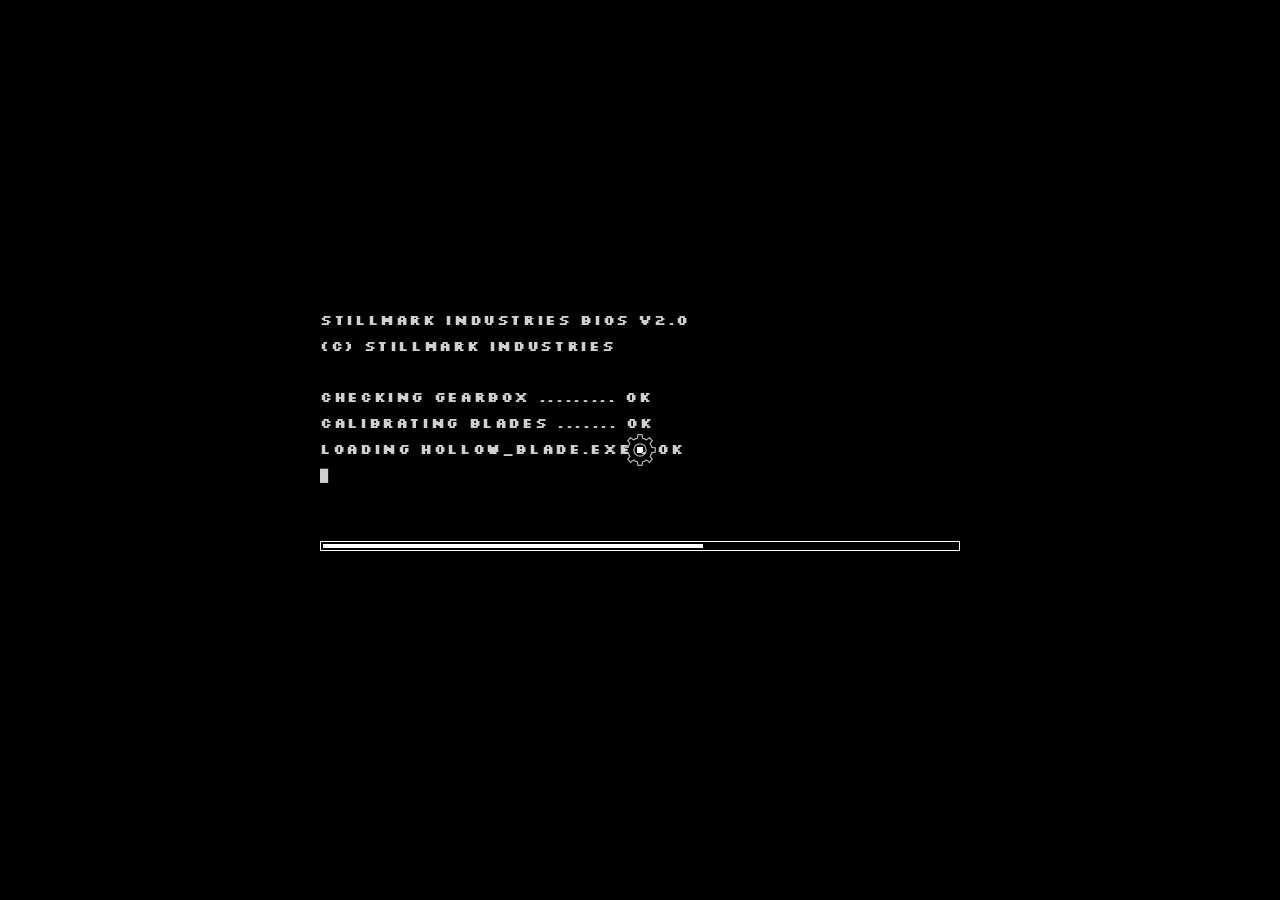
<file: index.html>
﻿<!DOCTYPE html>
<html lang="en">
<head>
<meta charset="utf-8">
<meta name="viewport" content="width=device-width, initial-scale=1, viewport-fit=cover">
<title>Stillmark Industries</title>
<meta name="description" content="Stillmark Industries - home of Hollow Blade.">
<meta name="theme-color" content="#000000">
<meta name="color-scheme" content="dark">
<meta name="mobile-web-app-capable" content="yes">
<meta name="apple-mobile-web-app-capable" content="yes">
<meta name="apple-mobile-web-app-title" content="Stillmark">
<meta name="apple-mobile-web-app-status-bar-style" content="black">
<link rel="manifest" href="manifest.webmanifest">
<link rel="apple-touch-icon" href="icons/apple-touch-icon.png">
<meta property="og:title" content="Stillmark Industries">
<meta property="og:description" content="Home of Hollow Blade. More games soon.">
<link rel="icon" href="data:image/svg+xml,%3Csvg xmlns='http://www.w3.org/2000/svg' viewBox='0 0 32 32'%3E%3Crect width='32' height='32' fill='%23000'/%3E%3Ccircle cx='16' cy='16' r='9' fill='none' stroke='%23fff' stroke-width='4' stroke-dasharray='4 3'/%3E%3C/svg%3E">
<link rel="preconnect" href="https://fonts.googleapis.com">
<link rel="preconnect" href="https://fonts.gstatic.com" crossorigin>
<link href="https://fonts.googleapis.com/css2?family=Silkscreen:wght@400;700&display=swap" rel="stylesheet">
<script src="platform.js"></script>
<link rel="stylesheet" href="style.css?v=43">
</head>
<body class="menu">
  <canvas id="fx" aria-hidden="true"></canvas>

  <div class="bg-gears" aria-hidden="true">
    <div class="g" style="--x:-8vmin;--y:-10vmin;--s:44vmin;--d:14"><svg class="gear dim" data-teeth="16" data-outer="100" data-root="86" data-ring="66" data-hub="10" data-spokes="4" style="--t:90s"></svg></div>
    <div class="g" style="--x:calc(100% - 34vmin);--y:calc(100% - 30vmin);--s:56vmin;--d:-20"><svg class="gear dim rev" data-teeth="20" data-outer="100" data-root="88" data-ring="70" data-hub="12" data-spokes="5" style="--t:130s"></svg></div>
    <div class="g" style="--x:calc(100% - 20vmin);--y:-6vmin;--s:26vmin;--d:26"><svg class="gear dim" data-teeth="10" data-outer="100" data-root="82" data-ring="58" data-hub="14" data-spokes="3" style="--t:50s"></svg></div>
    <div class="g" style="--x:6vmin;--y:calc(100% - 18vmin);--s:22vmin;--d:-30"><svg class="gear dim rev" data-teeth="9" data-outer="100" data-root="80" data-ring="56" data-hub="14" data-spokes="3" style="--t:44s"></svg></div>
  </div>

  <main class="stage">
    <div class="gear-wrap flash clicky" title="Give it a spin" aria-hidden="true">
      <svg class="gear main" data-teeth="14" data-outer="100" data-root="84" data-ring="64" data-hub="16" data-spokes="7" style="--t:16s"></svg>
    </div>
    <h1 class="title" data-text="STILLMARK INDUSTRIES" aria-label="Stillmark Industries"></h1>
    <a class="enter" href="games.html" data-go aria-label="Enter">
      <svg viewBox="0 0 200 60" preserveAspectRatio="none" aria-hidden="true"><polygon points="2,30 30,3 170,3 198,30 170,57 30,57"/></svg>
      <span>ENTER</span>
    </a>
    <p class="hint">PRESS <b>ENTER</b> TO CONTINUE</p>
    <nav class="quick" aria-label="Quick links">
      <a href="games.html" data-go>GAMES</a>
      <a href="workshop.html" data-go>WORKSHOP</a>
      <a href="community.html" data-go>COMMUNITY</a>
      <button type="button" data-term>TERMINAL</button>
    </nav>
  </main>

  <div class="hud">
    <button type="button" data-t="sfx">SFX: ON</button>
    <button type="button" data-t="music">MUSIC: ON</button>
  </div>
  <footer class="foot"><span>&copy; STILLMARK INDUSTRIES</span><span id="clock">SYS --:--:--</span></footer>

  <div id="boot" class="boot" role="dialog" aria-label="Start">
    <div class="term">
      <pre class="log"></pre>
      <div class="bar"><i></i></div>
      <p class="start">[ CLICK OR PRESS ANY KEY TO START ]</p>
    </div>
  </div>

  <div class="vignette" aria-hidden="true"></div>
  <div class="scan" aria-hidden="true"></div>
  <div class="wipe on" aria-hidden="true"></div>
  <script src="https://hollowblade-publish.joh71022.workers.dev/site-data.js"></script>
  <script>window.SITE_DATA || document.write('<script src="site-data.js?t=' + Math.floor(Date.now() / 60000) + '"><\/script>');</script>
  <script>window.HB_VER = '43';</script>
  <script src="blocks.js?v=43"></script>
  <script src="render.js?v=43"></script>
  <script src="script.js?v=43"></script>
  <script src="terminal.js?v=43"></script>
  <script src="admin.js?v=43"></script>
</body>
</html>
</file>
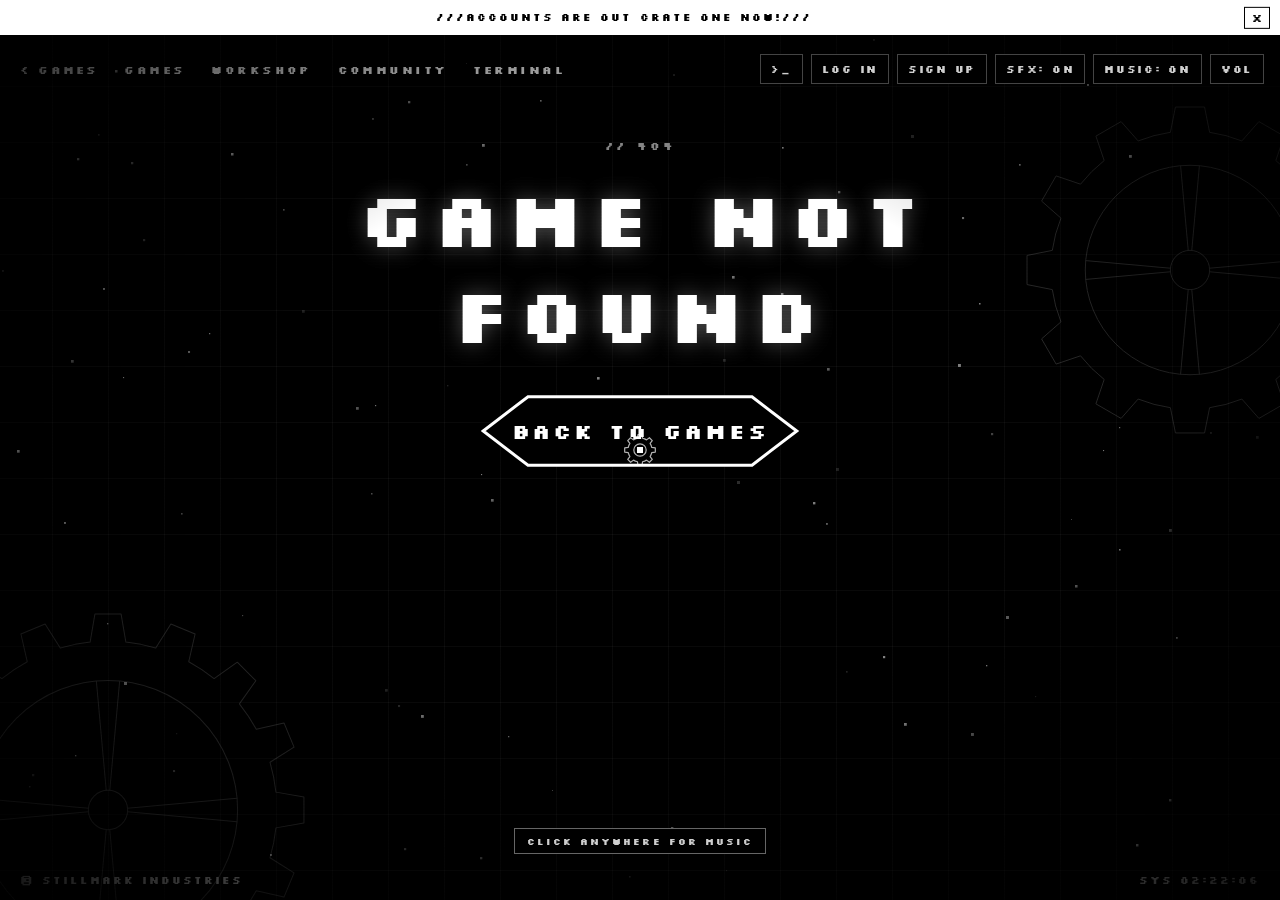
<file: after-dark.html>
﻿<!DOCTYPE html>
<html lang="en"><head><meta charset="utf-8"><title>Redirecting...</title>
<meta http-equiv="refresh" content="0; url=game.html?id=after-dark"><script>location.replace('game.html?id=after-dark');</script></head>
<body style="background:#000;color:#fff"><a href="game.html?id=after-dark" style="color:#fff">Continue</a></body></html>
</file>
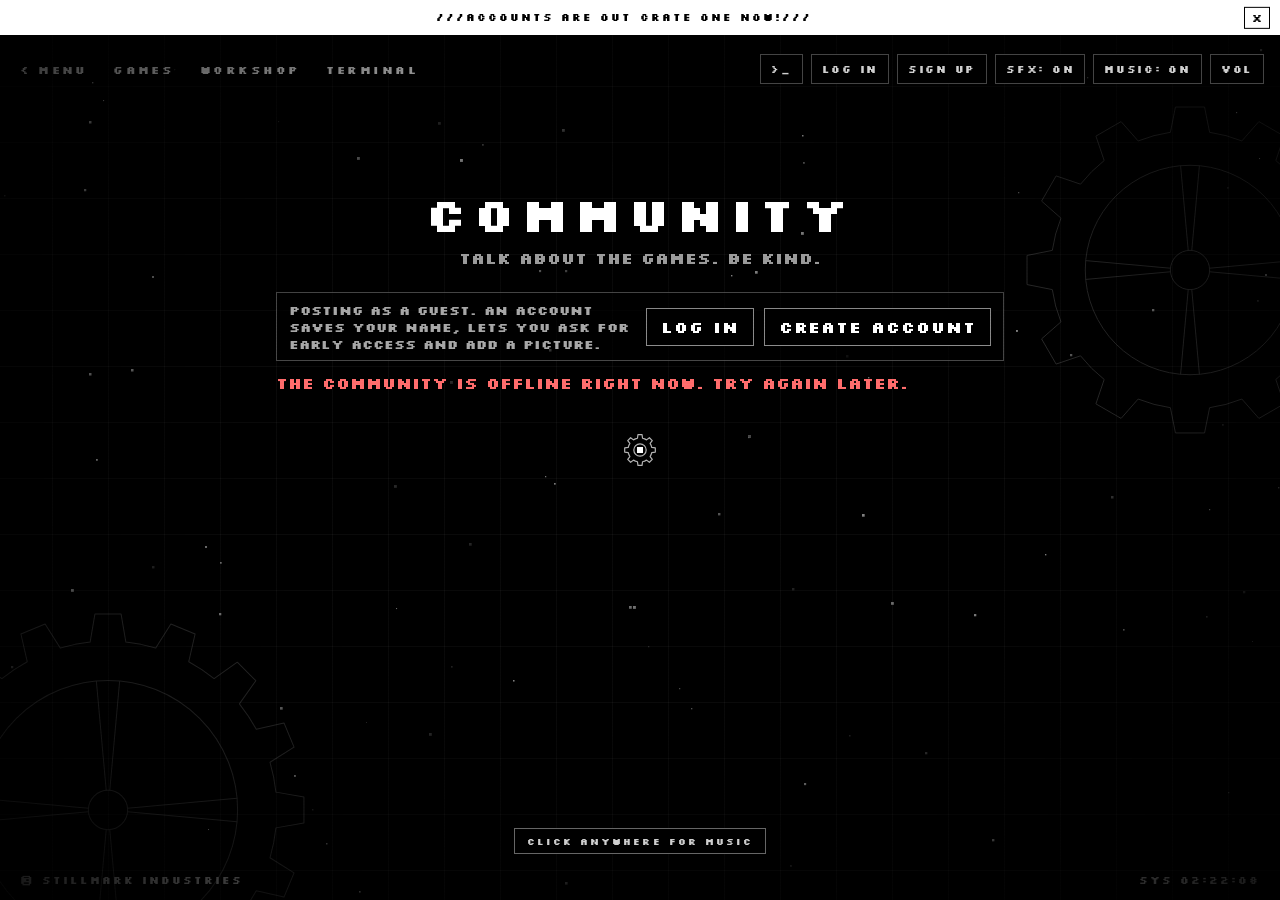
<file: community.html>
﻿<!DOCTYPE html>
<html lang="en">
<head>
<meta charset="utf-8">
<meta name="viewport" content="width=device-width, initial-scale=1, viewport-fit=cover">
<title>Community - Stillmark Industries</title>
<meta name="description" content="Talk with other players: threads, replies and more.">
<meta name="theme-color" content="#000000">
<meta name="color-scheme" content="dark">
<meta name="mobile-web-app-capable" content="yes">
<meta name="apple-mobile-web-app-capable" content="yes">
<meta name="apple-mobile-web-app-title" content="Stillmark">
<meta name="apple-mobile-web-app-status-bar-style" content="black">
<link rel="manifest" href="manifest.webmanifest">
<link rel="apple-touch-icon" href="icons/apple-touch-icon.png">
<link rel="icon" href="data:image/svg+xml,%3Csvg xmlns='http://www.w3.org/2000/svg' viewBox='0 0 32 32'%3E%3Crect width='32' height='32' fill='%23000'/%3E%3Ccircle cx='16' cy='16' r='9' fill='none' stroke='%23fff' stroke-width='4' stroke-dasharray='4 3'/%3E%3C/svg%3E">
<link rel="preconnect" href="https://fonts.googleapis.com">
<link rel="preconnect" href="https://fonts.gstatic.com" crossorigin>
<link href="https://fonts.googleapis.com/css2?family=Silkscreen:wght@400;700&display=swap" rel="stylesheet">
<script src="platform.js"></script>
<link rel="stylesheet" href="style.css?v=43">
</head>
<body class="gamepage ready">
  <canvas id="fx" aria-hidden="true"></canvas>

  <div class="bg-gears" aria-hidden="true">
    <div class="g" style="--x:-12vmin;--y:calc(100% - 34vmin);--s:48vmin;--d:16"><svg class="gear dim" data-teeth="16" data-outer="100" data-root="86" data-ring="66" data-hub="10" data-spokes="4" style="--t:100s"></svg></div>
    <div class="g" style="--x:calc(100% - 30vmin);--y:10vmin;--s:40vmin;--d:-18"><svg class="gear dim rev" data-teeth="12" data-outer="100" data-root="85" data-ring="64" data-hub="12" data-spokes="4" style="--t:80s"></svg></div>
  </div>

  <nav class="top"><a href="index.html" data-go class="back">&lt; MENU</a></nav>

  <main class="hero cm-page" id="community"><h1 class="cm-h1">COMMUNITY</h1><p class="cm-sub">TALK ABOUT THE GAMES. BE KIND.</p><div id="forum"></div></main>

  <div class="hud">
    <button type="button" data-t="sfx">SFX: ON</button>
    <button type="button" data-t="music">MUSIC: ON</button>
  </div>
  <footer class="foot"><span>&copy; STILLMARK INDUSTRIES</span><span id="clock">SYS --:--:--</span></footer>
  <div class="vignette" aria-hidden="true"></div>
  <div class="scan" aria-hidden="true"></div>
  <div class="wipe on" aria-hidden="true"></div>
  <script src="https://hollowblade-publish.joh71022.workers.dev/site-data.js"></script>
  <script>window.SITE_DATA || document.write('<script src="site-data.js?t=' + Math.floor(Date.now() / 60000) + '"><\/script>');</script>
  <script>window.HB_VER = '43';</script>
  <script src="blocks.js?v=43"></script>
  <script src="render.js?v=43"></script>
  <script src="script.js?v=43"></script>
  <script src="terminal.js?v=43"></script>
  <script src="admin.js?v=43"></script>
  <script src="community.js?v=43"></script>
  <script>HBCommunity.mountForum(document.getElementById('forum'));</script>
</body>
</html>
</file>
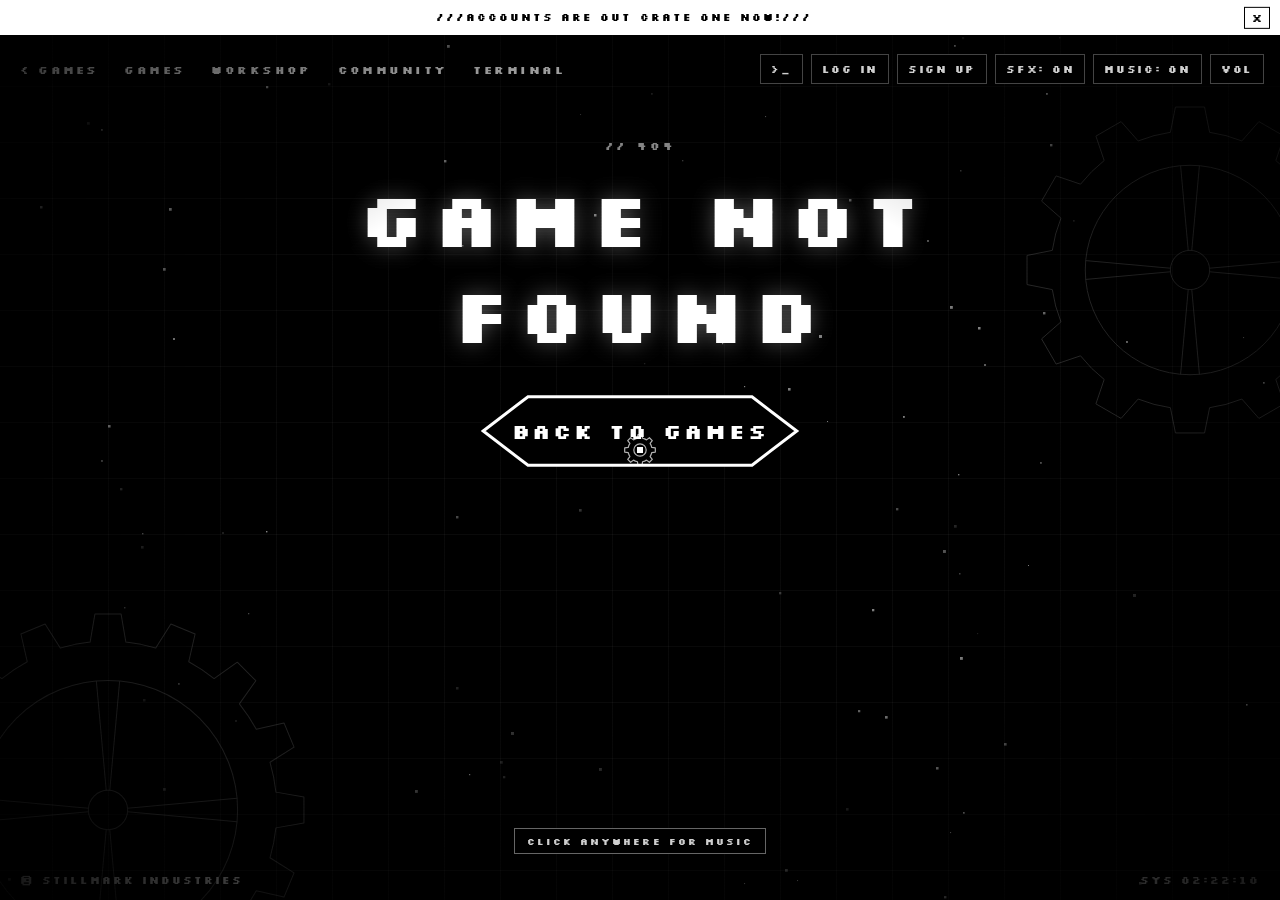
<file: game.html>
﻿<!DOCTYPE html>
<html lang="en">
<head>
<meta charset="utf-8">
<meta name="viewport" content="width=device-width, initial-scale=1, viewport-fit=cover">
<title>Game - Stillmark Industries</title>
<meta name="description" content="Game info from Stillmark Industries.">
<meta name="theme-color" content="#000000">
<meta name="color-scheme" content="dark">
<meta name="mobile-web-app-capable" content="yes">
<meta name="apple-mobile-web-app-capable" content="yes">
<meta name="apple-mobile-web-app-title" content="Stillmark">
<meta name="apple-mobile-web-app-status-bar-style" content="black">
<link rel="manifest" href="manifest.webmanifest">
<link rel="apple-touch-icon" href="icons/apple-touch-icon.png">
<link rel="icon" href="data:image/svg+xml,%3Csvg xmlns='http://www.w3.org/2000/svg' viewBox='0 0 32 32'%3E%3Crect width='32' height='32' fill='%23000'/%3E%3Ccircle cx='16' cy='16' r='9' fill='none' stroke='%23fff' stroke-width='4' stroke-dasharray='4 3'/%3E%3C/svg%3E">
<link rel="preconnect" href="https://fonts.googleapis.com">
<link rel="preconnect" href="https://fonts.gstatic.com" crossorigin>
<link href="https://fonts.googleapis.com/css2?family=Silkscreen:wght@400;700&display=swap" rel="stylesheet">
<script src="platform.js"></script>
<link rel="stylesheet" href="style.css?v=43">
</head>
<body class="gamepage ready">
  <canvas id="fx" aria-hidden="true"></canvas>

  <div class="bg-gears" aria-hidden="true">
    <div class="g" style="--x:-12vmin;--y:calc(100% - 34vmin);--s:48vmin;--d:16"><svg class="gear dim" data-teeth="16" data-outer="100" data-root="86" data-ring="66" data-hub="10" data-spokes="4" style="--t:100s"></svg></div>
    <div class="g" style="--x:calc(100% - 30vmin);--y:10vmin;--s:40vmin;--d:-18"><svg class="gear dim rev" data-teeth="12" data-outer="100" data-root="85" data-ring="64" data-hub="12" data-spokes="4" style="--t:80s"></svg></div>
  </div>

  <nav class="top"><a href="games.html" data-go class="back">&lt; GAMES</a></nav>

  <main class="hero" id="game"></main>

  <div class="hud">
    <button type="button" data-t="sfx">SFX: ON</button>
    <button type="button" data-t="music">MUSIC: ON</button>
  </div>
  <footer class="foot"><span>&copy; STILLMARK INDUSTRIES</span><span id="clock">SYS --:--:--</span></footer>
  <div class="vignette" aria-hidden="true"></div>
  <div class="scan" aria-hidden="true"></div>
  <div class="wipe on" aria-hidden="true"></div>
  <script src="https://hollowblade-publish.joh71022.workers.dev/site-data.js"></script>
  <script>window.SITE_DATA || document.write('<script src="site-data.js?t=' + Math.floor(Date.now() / 60000) + '"><\/script>');</script>
  <script>window.HB_VER = '43';</script>
  <script src="blocks.js?v=43"></script>
  <script src="render.js?v=43"></script>
  <script src="script.js?v=43"></script>
  <script src="terminal.js?v=43"></script>
  <script src="admin.js?v=43"></script>
</body>
</html>
</file>
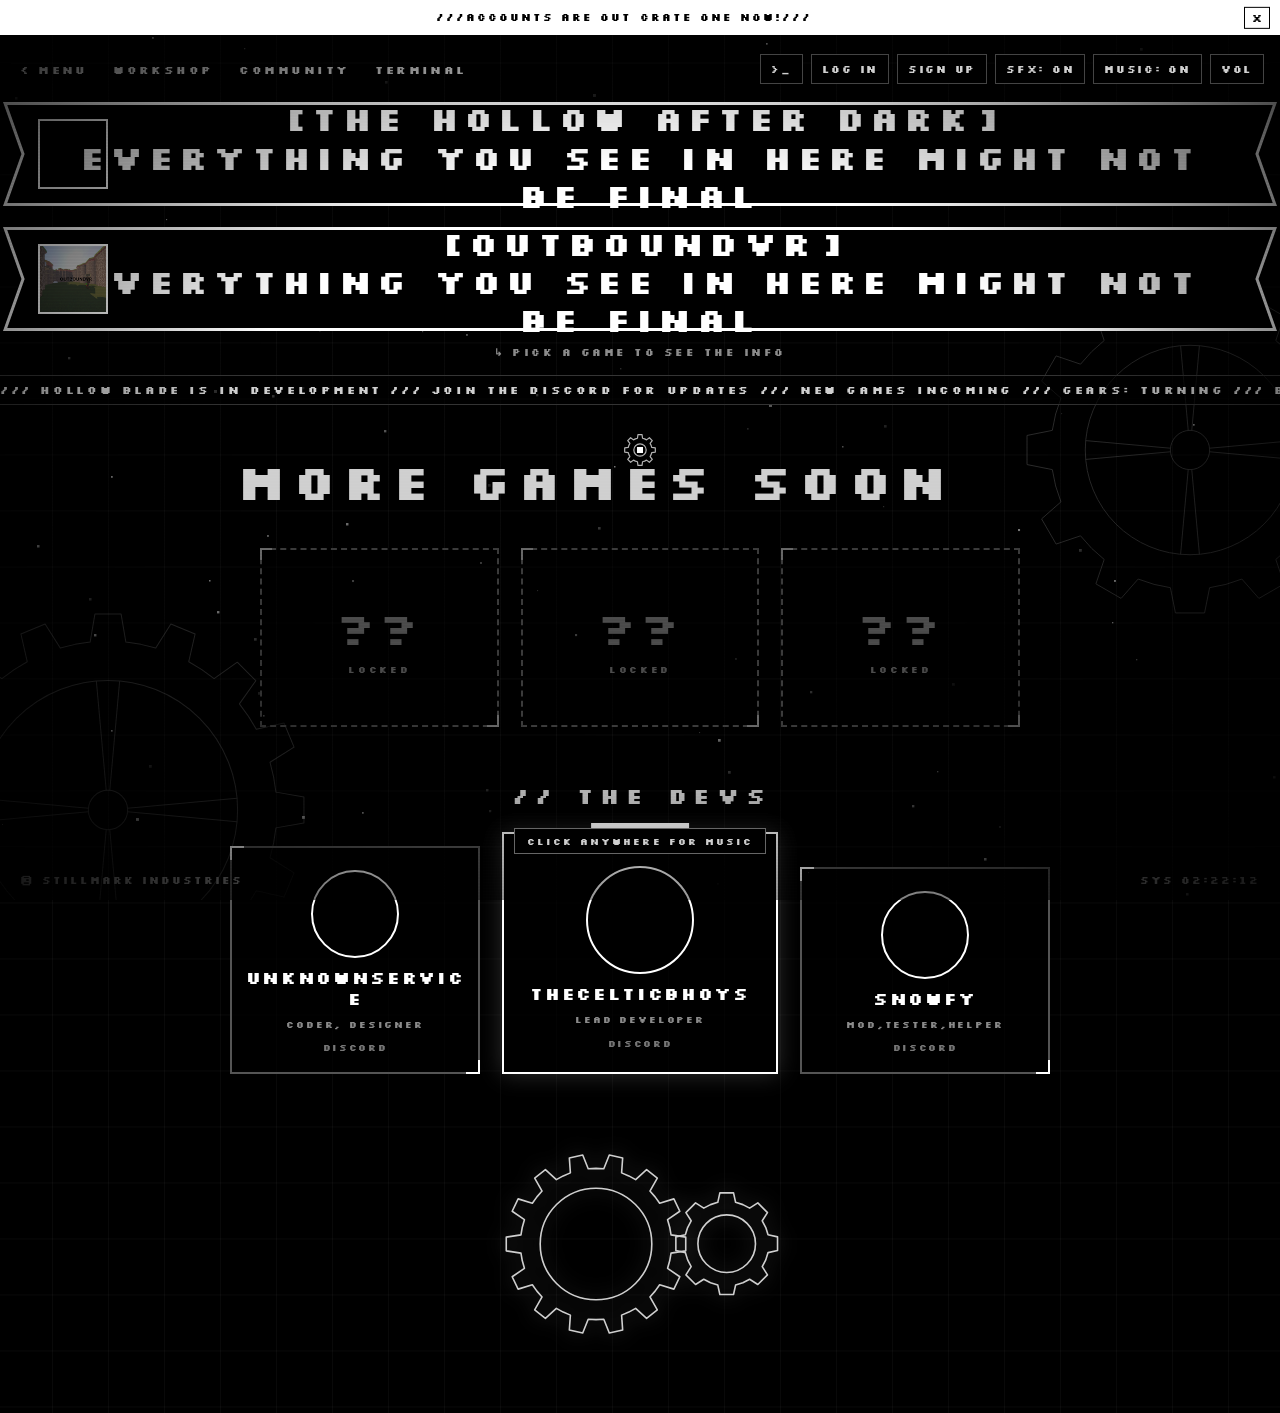
<file: games.html>
﻿<!DOCTYPE html>
<html lang="en">
<head>
<meta charset="utf-8">
<meta name="viewport" content="width=device-width, initial-scale=1, viewport-fit=cover">
<title>Games - Stillmark Industries</title>
<meta name="description" content="Games by Stillmark Industries.">
<meta name="theme-color" content="#000000">
<meta name="color-scheme" content="dark">
<meta name="mobile-web-app-capable" content="yes">
<meta name="apple-mobile-web-app-capable" content="yes">
<meta name="apple-mobile-web-app-title" content="Stillmark">
<meta name="apple-mobile-web-app-status-bar-style" content="black">
<link rel="manifest" href="manifest.webmanifest">
<link rel="apple-touch-icon" href="icons/apple-touch-icon.png">
<link rel="icon" href="data:image/svg+xml,%3Csvg xmlns='http://www.w3.org/2000/svg' viewBox='0 0 32 32'%3E%3Crect width='32' height='32' fill='%23000'/%3E%3Ccircle cx='16' cy='16' r='9' fill='none' stroke='%23fff' stroke-width='4' stroke-dasharray='4 3'/%3E%3C/svg%3E">
<link rel="preconnect" href="https://fonts.googleapis.com">
<link rel="preconnect" href="https://fonts.gstatic.com" crossorigin>
<link href="https://fonts.googleapis.com/css2?family=Silkscreen:wght@400;700&display=swap" rel="stylesheet">
<script src="platform.js"></script>
<link rel="stylesheet" href="style.css?v=43">
</head>
<body class="games ready">
  <canvas id="fx" aria-hidden="true"></canvas>

  <div class="bg-gears" aria-hidden="true">
    <div class="g" style="--x:-12vmin;--y:calc(100% - 34vmin);--s:48vmin;--d:16"><svg class="gear dim" data-teeth="16" data-outer="100" data-root="86" data-ring="66" data-hub="10" data-spokes="4" style="--t:100s"></svg></div>
    <div class="g" style="--x:calc(100% - 30vmin);--y:30vmin;--s:40vmin;--d:-18"><svg class="gear dim rev" data-teeth="12" data-outer="100" data-root="85" data-ring="64" data-hub="12" data-spokes="4" style="--t:80s"></svg></div>
  </div>

  <nav class="top"><a href="index.html" data-go class="back">&lt; MENU</a></nav>

  <div id="game-list"></div>
  <p class="sub rise" style="--r:1">&#8627; PICK A GAME TO SEE THE INFO</p>

  <div class="ticker rise" style="--r:1" aria-hidden="true">
    <div class="track">
      <span>/// HOLLOW BLADE IS IN DEVELOPMENT /// JOIN THE DISCORD FOR UPDATES /// NEW GAMES INCOMING /// GEARS: TURNING /// BLADES: SHARPENED /// STATUS: ONLINE </span>
      <span>/// HOLLOW BLADE IS IN DEVELOPMENT /// JOIN THE DISCORD FOR UPDATES /// NEW GAMES INCOMING /// GEARS: TURNING /// BLADES: SHARPENED /// STATUS: ONLINE </span>
    </div>
  </div>

  <main class="content">
    <h2 class="soon rise" style="--r:2"><span id="soon-text">MORE GAMES SOON</span><span class="dots" aria-hidden="true"><b>.</b><b>.</b><b>.</b></span></h2>

    <div class="slots rise" style="--r:3">
      <button class="slot" type="button" aria-label="Locked game slot"><span>??</span><small>LOCKED</small></button>
      <button class="slot" type="button" aria-label="Locked game slot"><span>??</span><small>LOCKED</small></button>
      <button class="slot" type="button" aria-label="Locked game slot"><span>??</span><small>LOCKED</small></button>
    </div>

    <section class="devs rise" style="--r:4" aria-labelledby="devs-h">
      <h3 id="devs-h">// THE DEVS</h3>
      <div class="dev-grid" id="dev-grid"></div>
      <div class="socials" id="socials"></div>
    </section>

    <div class="mesh rise flash clicky" style="--r:4" title="Give it a spin" aria-hidden="true">
      <svg class="gear big main" data-teeth="14" data-outer="100" data-root="84" data-ring="62" data-hub="0" style="--t:28s;--a0:0deg;--a1:360deg"></svg>
      <svg class="gear small main" data-teeth="8" data-outer="57" data-root="47" data-ring="32" data-hub="0" data-box="63" style="--t:16s;--a0:22.5deg;--a1:-337.5deg"></svg>
    </div>
  </main>

  <div class="hud">
    <button type="button" data-t="sfx">SFX: ON</button>
    <button type="button" data-t="music">MUSIC: ON</button>
  </div>
  <footer class="foot"><span>&copy; STILLMARK INDUSTRIES</span><span id="clock">SYS --:--:--</span></footer>
  <div class="vignette" aria-hidden="true"></div>
  <div class="scan" aria-hidden="true"></div>
  <div class="wipe on" aria-hidden="true"></div>
  <script src="https://hollowblade-publish.joh71022.workers.dev/site-data.js"></script>
  <script>window.SITE_DATA || document.write('<script src="site-data.js?t=' + Math.floor(Date.now() / 60000) + '"><\/script>');</script>
  <script>window.HB_VER = '43';</script>
  <script src="blocks.js?v=43"></script>
  <script src="render.js?v=43"></script>
  <script src="script.js?v=43"></script>
  <script src="terminal.js?v=43"></script>
  <script src="admin.js?v=43"></script>
</body>
</html>
</file>
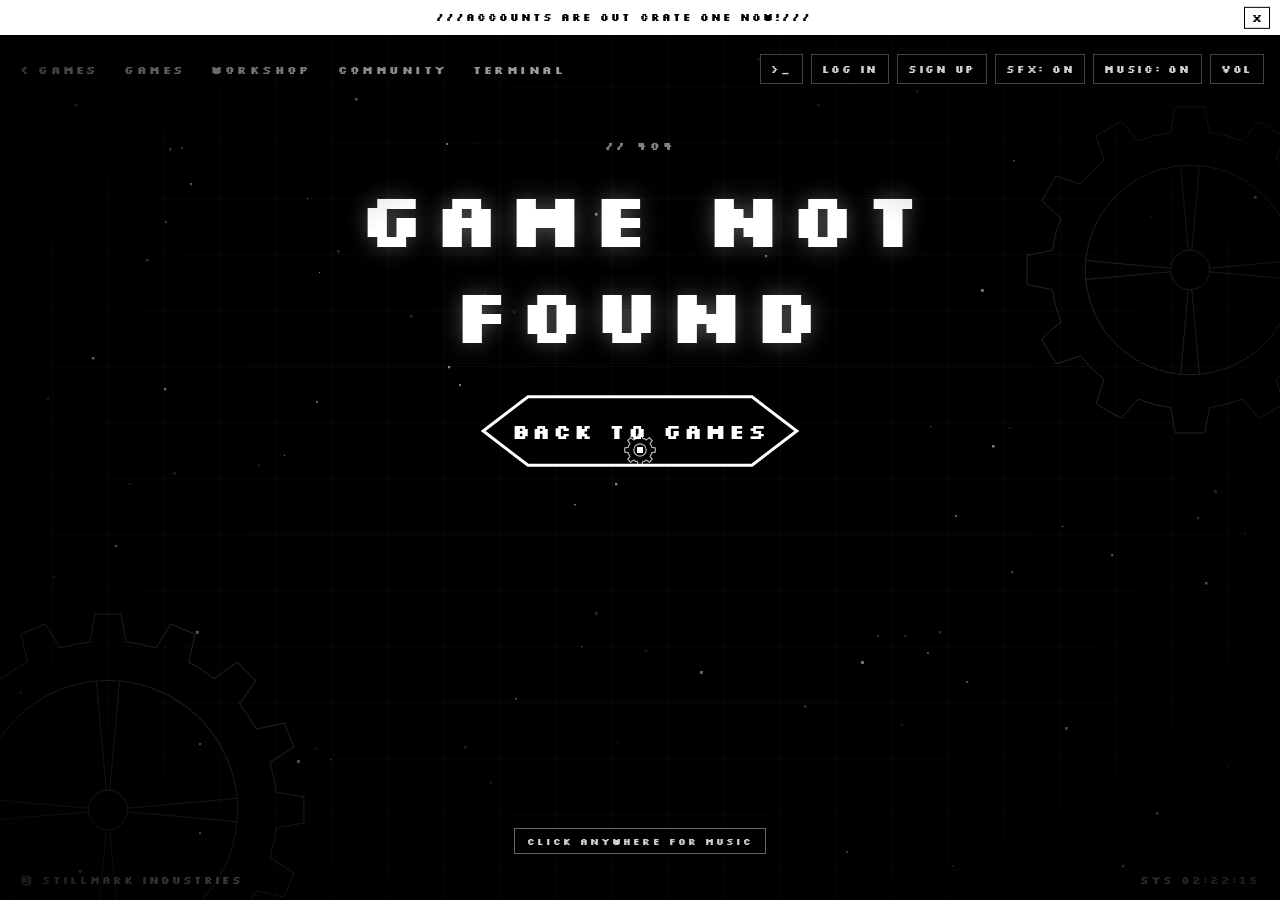
<file: hollowblade.html>
﻿<!DOCTYPE html>
<html lang="en"><head><meta charset="utf-8"><title>Redirecting...</title>
<meta http-equiv="refresh" content="0; url=game.html?id=hollowblade"><script>location.replace('game.html?id=hollowblade');</script></head>
<body style="background:#000;color:#fff"><a href="game.html?id=hollowblade" style="color:#fff">Continue</a></body></html>
</file>
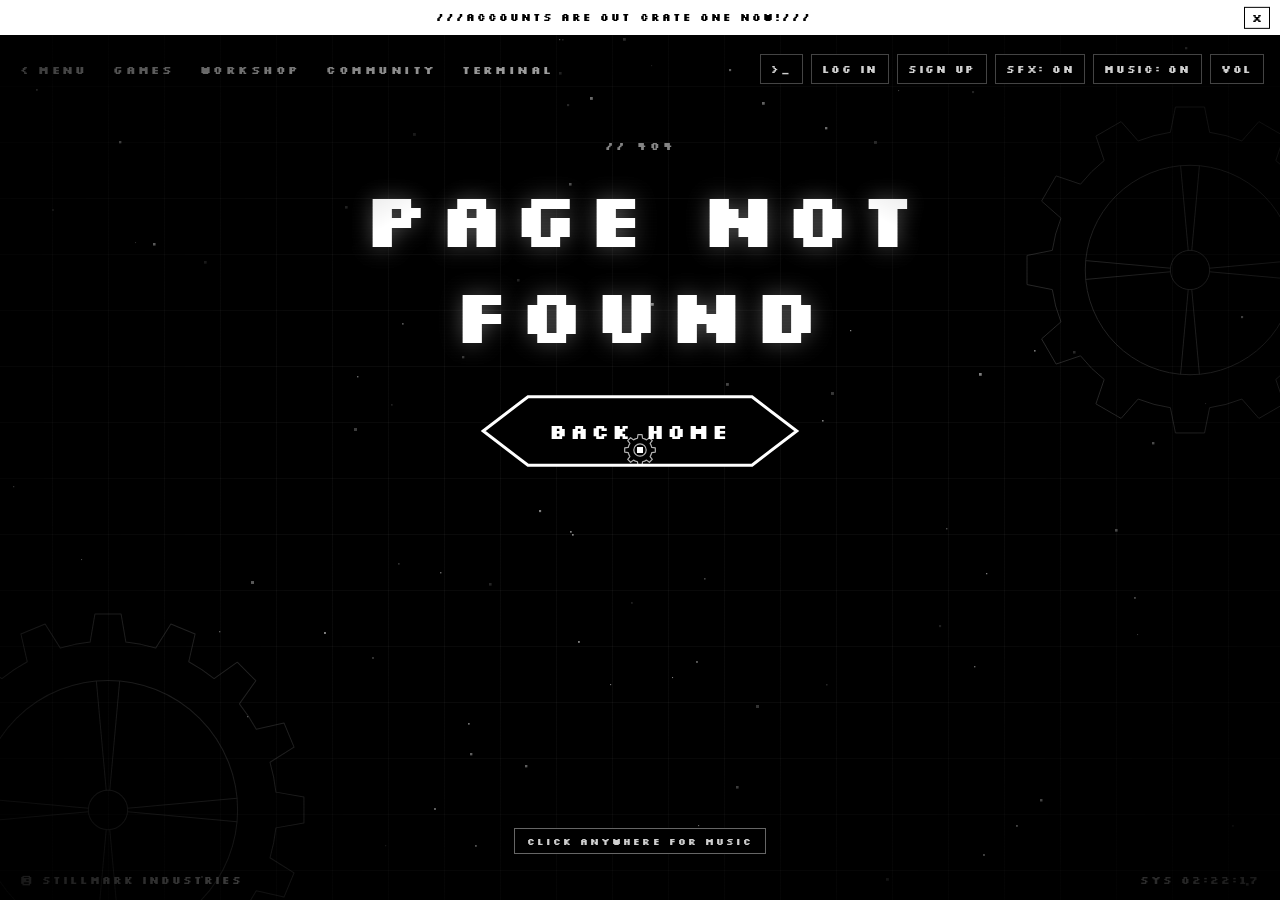
<file: page.html>
﻿<!DOCTYPE html>
<html lang="en">
<head>
<meta charset="utf-8">
<meta name="viewport" content="width=device-width, initial-scale=1, viewport-fit=cover">
<title>Page - Stillmark Industries</title>
<meta name="description" content="A page from Stillmark Industries.">
<meta name="theme-color" content="#000000">
<meta name="color-scheme" content="dark">
<meta name="mobile-web-app-capable" content="yes">
<meta name="apple-mobile-web-app-capable" content="yes">
<meta name="apple-mobile-web-app-title" content="Stillmark">
<meta name="apple-mobile-web-app-status-bar-style" content="black">
<link rel="manifest" href="manifest.webmanifest">
<link rel="apple-touch-icon" href="icons/apple-touch-icon.png">
<link rel="icon" href="data:image/svg+xml,%3Csvg xmlns='http://www.w3.org/2000/svg' viewBox='0 0 32 32'%3E%3Crect width='32' height='32' fill='%23000'/%3E%3Ccircle cx='16' cy='16' r='9' fill='none' stroke='%23fff' stroke-width='4' stroke-dasharray='4 3'/%3E%3C/svg%3E">
<link rel="preconnect" href="https://fonts.googleapis.com">
<link rel="preconnect" href="https://fonts.gstatic.com" crossorigin>
<link href="https://fonts.googleapis.com/css2?family=Silkscreen:wght@400;700&display=swap" rel="stylesheet">
<script src="platform.js"></script>
<link rel="stylesheet" href="style.css?v=43">
</head>
<body class="gamepage ready">
  <canvas id="fx" aria-hidden="true"></canvas>

  <div class="bg-gears" aria-hidden="true">
    <div class="g" style="--x:-12vmin;--y:calc(100% - 34vmin);--s:48vmin;--d:16"><svg class="gear dim" data-teeth="16" data-outer="100" data-root="86" data-ring="66" data-hub="10" data-spokes="4" style="--t:100s"></svg></div>
    <div class="g" style="--x:calc(100% - 30vmin);--y:10vmin;--s:40vmin;--d:-18"><svg class="gear dim rev" data-teeth="12" data-outer="100" data-root="85" data-ring="64" data-hub="12" data-spokes="4" style="--t:80s"></svg></div>
  </div>

  <nav class="top"><a href="index.html" data-go class="back">&lt; MENU</a></nav>

  <main class="hero" id="game" data-kind="page"></main>

  <div class="hud">
    <button type="button" data-t="sfx">SFX: ON</button>
    <button type="button" data-t="music">MUSIC: ON</button>
  </div>
  <footer class="foot"><span>&copy; STILLMARK INDUSTRIES</span><span id="clock">SYS --:--:--</span></footer>
  <div class="vignette" aria-hidden="true"></div>
  <div class="scan" aria-hidden="true"></div>
  <div class="wipe on" aria-hidden="true"></div>
  <script src="https://hollowblade-publish.joh71022.workers.dev/site-data.js"></script>
  <script>window.SITE_DATA || document.write('<script src="site-data.js?t=' + Math.floor(Date.now() / 60000) + '"><\/script>');</script>
  <script>window.HB_VER = '43';</script>
  <script src="blocks.js?v=43"></script>
  <script src="render.js?v=43"></script>
  <script src="script.js?v=43"></script>
  <script src="terminal.js?v=43"></script>
  <script src="admin.js?v=43"></script>
</body>
</html>
</file>
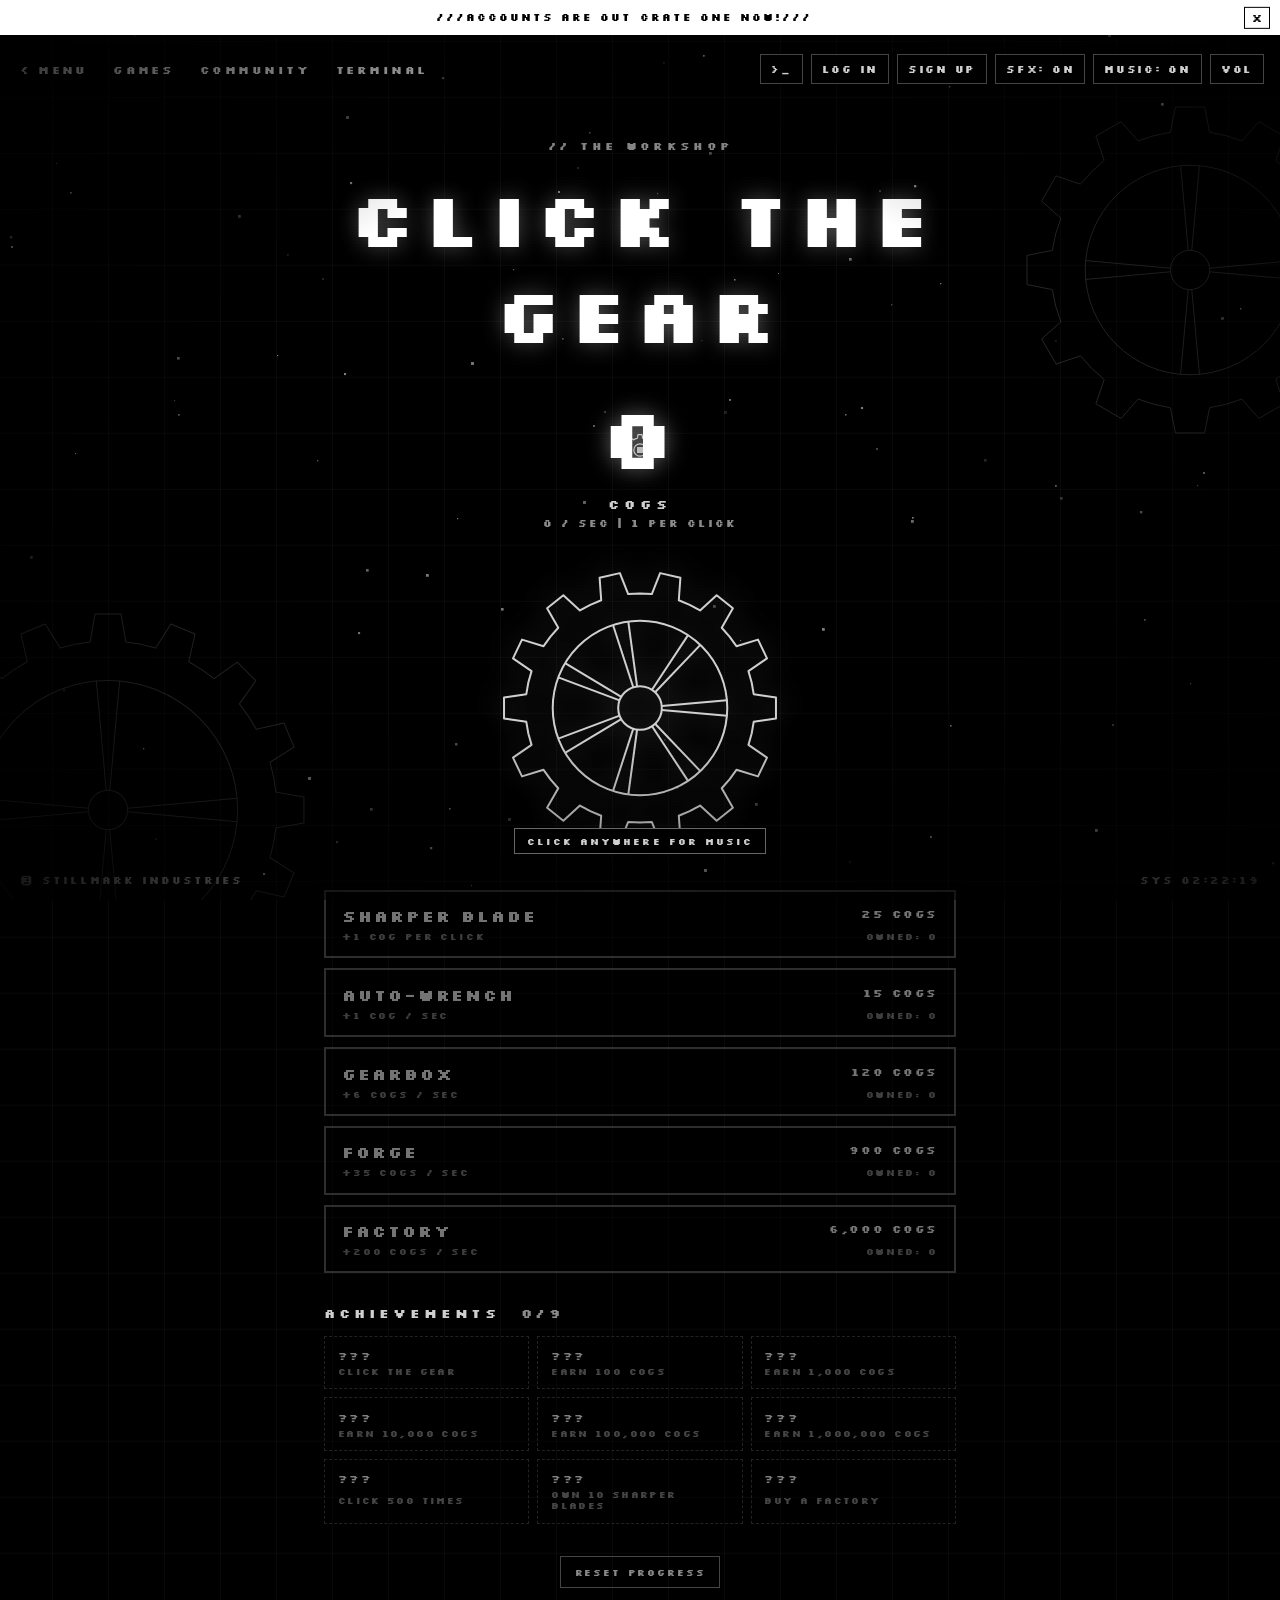
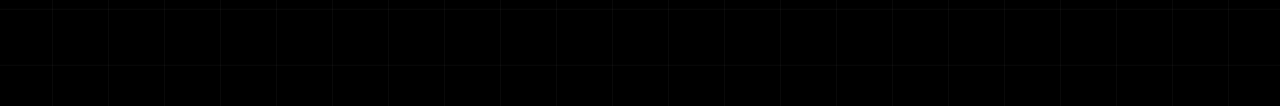
<file: workshop.html>
﻿<!DOCTYPE html>
<html lang="en">
<head>
<meta charset="utf-8">
<meta name="viewport" content="width=device-width, initial-scale=1, viewport-fit=cover">
<title>Workshop - Stillmark Industries</title>
<meta name="description" content="The Stillmark Industries workshop: click the gear, build your factory.">
<meta name="theme-color" content="#000000">
<meta name="color-scheme" content="dark">
<meta name="mobile-web-app-capable" content="yes">
<meta name="apple-mobile-web-app-capable" content="yes">
<meta name="apple-mobile-web-app-title" content="Stillmark">
<meta name="apple-mobile-web-app-status-bar-style" content="black">
<link rel="manifest" href="manifest.webmanifest">
<link rel="apple-touch-icon" href="icons/apple-touch-icon.png">
<link rel="icon" href="data:image/svg+xml,%3Csvg xmlns='http://www.w3.org/2000/svg' viewBox='0 0 32 32'%3E%3Crect width='32' height='32' fill='%23000'/%3E%3Ccircle cx='16' cy='16' r='9' fill='none' stroke='%23fff' stroke-width='4' stroke-dasharray='4 3'/%3E%3C/svg%3E">
<link rel="preconnect" href="https://fonts.googleapis.com">
<link rel="preconnect" href="https://fonts.gstatic.com" crossorigin>
<link href="https://fonts.googleapis.com/css2?family=Silkscreen:wght@400;700&display=swap" rel="stylesheet">
<script src="platform.js"></script>
<link rel="stylesheet" href="style.css?v=43">
</head>
<body class="gamepage workshop ready">
  <canvas id="fx" aria-hidden="true"></canvas>

  <div class="bg-gears" aria-hidden="true">
    <div class="g" style="--x:-12vmin;--y:calc(100% - 34vmin);--s:48vmin;--d:16"><svg class="gear dim" data-teeth="16" data-outer="100" data-root="86" data-ring="66" data-hub="10" data-spokes="4" style="--t:100s"></svg></div>
    <div class="g" style="--x:calc(100% - 30vmin);--y:10vmin;--s:40vmin;--d:-18"><svg class="gear dim rev" data-teeth="12" data-outer="100" data-root="85" data-ring="64" data-hub="12" data-spokes="4" style="--t:80s"></svg></div>
  </div>

  <nav class="top"><a href="index.html" data-go class="back">&lt; MENU</a></nav>

  <main class="hero wk">
    <p class="kicker rise" style="--r:0">// THE WORKSHOP</p>
    <h1 class="gtitle rise" style="--r:1">CLICK THE GEAR</h1>

    <div class="counter rise" style="--r:2">
      <b id="cogs">0</b><small>COGS</small><span id="rate">0 / SEC</span>
    </div>

    <button class="bigcog rise" style="--r:3" id="cog" type="button" aria-label="Click the gear to earn cogs">
      <svg class="gear main" data-teeth="14" data-outer="100" data-root="84" data-ring="64" data-hub="16" data-spokes="7" style="--t:14s"></svg>
    </button>

    <section class="shop rise" style="--r:4" id="shop" aria-label="Upgrades"></section>

    <section class="ach rise" style="--r:5" aria-label="Achievements">
      <h3>ACHIEVEMENTS <span id="achcount">0/0</span></h3>
      <ul id="ach"></ul>
    </section>

    <button class="ghost rise" style="--r:5" id="reset" type="button">RESET PROGRESS</button>
  </main>

  <div class="hud">
    <button type="button" data-t="sfx">SFX: ON</button>
    <button type="button" data-t="music">MUSIC: ON</button>
  </div>
  <footer class="foot"><span>&copy; STILLMARK INDUSTRIES</span><span id="clock">SYS --:--:--</span></footer>
  <div class="vignette" aria-hidden="true"></div>
  <div class="scan" aria-hidden="true"></div>
  <div class="wipe on" aria-hidden="true"></div>
  <script src="https://hollowblade-publish.joh71022.workers.dev/site-data.js"></script>
  <script>window.SITE_DATA || document.write('<script src="site-data.js?t=' + Math.floor(Date.now() / 60000) + '"><\/script>');</script>
  <script>window.HB_VER = '43';</script>
  <script src="blocks.js?v=43"></script>
  <script src="render.js?v=43"></script>
  <script src="script.js?v=43"></script>
  <script src="terminal.js?v=43"></script>
  <script src="admin.js?v=43"></script>
  <script src="workshop.js?v=43"></script>
</body>
</html>
</file>
<file: style.css>
:root { --fg:#fff; --dim:#8a8a8a; --mid:#cfcfcf; --line:#2a2a2a; }
* { box-sizing:border-box; margin:0; padding:0; }
html { background:#000; }
body {
  min-height:100vh; min-height:100dvh; color:var(--fg); background-color:#000;
  background-image:linear-gradient(rgba(255,255,255,.035) 1px,transparent 1px),linear-gradient(90deg,rgba(255,255,255,.035) 1px,transparent 1px);
  background-size:56px 56px; background-position:center;
  font-family:'Silkscreen','Courier New',monospace; font-weight:700; overflow-x:hidden; position:relative;
}
a { color:inherit; text-decoration:none; }
:focus-visible { outline:2px dashed var(--fg); outline-offset:6px; }

/* ---------- atmosphere ---------- */
#fx { position:fixed; inset:0; width:100%; height:100%; z-index:0; pointer-events:none; }
.vignette { position:fixed; inset:0; z-index:30; pointer-events:none; background:radial-gradient(ellipse at center,transparent 45%,rgba(0,0,0,.88) 100%); }
.scan { position:fixed; inset:0; z-index:31; pointer-events:none; opacity:.55; mix-blend-mode:overlay;
  background:repeating-linear-gradient(to bottom,rgba(255,255,255,.06) 0 1px,transparent 1px 3px); animation:scan 8s linear infinite; }
@keyframes scan { to { background-position:0 120px; } }
.bg-gears { position:fixed; inset:0; z-index:0; pointer-events:none; overflow:hidden; }
.bg-gears .g { position:absolute; left:var(--x); top:var(--y); width:var(--s); aspect-ratio:1; opacity:.16;
  transform:translate(calc(var(--mx,0) * var(--d) * 1px),calc(var(--my,0) * var(--d) * 1px)); }

/* ---------- gears ---------- */
.gear { display:block; width:100%; height:100%; fill:none; stroke:currentColor; stroke-width:1.4; stroke-linejoin:round; overflow:visible;
  transform-box:fill-box; transform-origin:center; animation:spin var(--t,20s) linear infinite; }
.gear * { vector-effect:non-scaling-stroke; }
.gear.rev { animation-direction:reverse; }
.gear.dim { color:#fff; stroke-width:1; }
.gear.main { color:var(--mid); stroke-width:1.6; }
@keyframes spin { from { transform:rotate(var(--a0,0deg)); } to { transform:rotate(var(--a1,360deg)); } }
.flash { animation:flash 2.2s ease-in-out infinite; filter:drop-shadow(0 0 10px rgba(255,255,255,.35)); }
@keyframes flash { 0%,100% { opacity:1; } 50% { opacity:.22; } }

/* ---------- shared chrome ---------- */
.foot { position:fixed; left:0; right:0; bottom:0; z-index:5; display:flex; justify-content:space-between; padding:14px 20px;
  font-size:.62rem; letter-spacing:.2em; color:var(--dim); pointer-events:none; }
.hud { position:fixed; right:16px; top:14px; z-index:40; display:flex; gap:8px; }
.hud button { background:#000; color:var(--mid); border:1px solid #444; font:inherit; font-size:.6rem; letter-spacing:.18em; padding:8px 10px; cursor:pointer; transition:.15s; }
.hud button:hover { color:#000; background:#fff; }
.hud button[aria-pressed="false"] { color:#555; border-style:dashed; }
.wipe { position:fixed; inset:0; z-index:60; background:#000; pointer-events:none; clip-path:circle(0% at 50% 50%); transition:clip-path .6s cubic-bezier(.75,0,.25,1); }
.wipe.on { clip-path:circle(80% at 50% 50%); }

/* ---------- menu ---------- */
body.menu { display:grid; place-items:center; }
.stage { position:relative; z-index:2; width:100%; display:grid; place-items:center; padding:0 3vw; }
.gear-wrap { position:absolute; left:50%; top:50%; width:min(52vmin,460px); aspect-ratio:1; margin:calc(min(52vmin,460px) / -2) 0 0 calc(min(52vmin,460px) / -2); z-index:0; }
.title { position:relative; z-index:1; text-align:center; font-size:clamp(1.15rem,5.3vw,5rem); line-height:1.35; letter-spacing:.1em; font-weight:700;
  text-shadow:0 0 18px rgba(255,255,255,.25); }
.title .word { display:inline-block; white-space:nowrap; margin:0 .3em; }
.title .ch { display:inline-block; opacity:0; transform:translateY(.4em) scale(1.3); animation:boot .5s steps(4) forwards; animation-delay:calc(.5s + var(--i) * 55ms); }
@keyframes boot { 60% { opacity:1; } to { opacity:1; transform:none; } }
.title.glitch { animation:jit .22s steps(2) 1; text-shadow:-4px 0 #ff2bd6,4px 0 #00e5ff,0 0 18px rgba(255,255,255,.4); }
@keyframes jit { 0% { transform:translate(3px,0) skewX(-4deg); } 50% { transform:translate(-3px,1px) skewX(3deg); } 100% { transform:none; } }

.enter { position:relative; z-index:1; margin-top:clamp(3.4rem,9vmin,6.5rem); width:clamp(160px,19vw,240px); height:clamp(52px,6vw,74px);
  display:grid; place-items:center; font-size:clamp(1rem,2vw,1.8rem); letter-spacing:.16em; text-indent:.16em;
  opacity:0; animation:fadeup .6s 2.4s forwards, pulse 2s 3s ease-in-out infinite; transition:transform .15s; }
.enter svg { position:absolute; inset:0; width:100%; height:100%; fill:#000; stroke:#fff; stroke-width:3; transition:fill .15s; }
.enter svg polygon { vector-effect:non-scaling-stroke; }
.enter span { position:relative; transition:color .15s; }
.enter:hover, .enter:focus-visible { transform:scale(1.08); }
.enter:hover svg, .enter:focus-visible svg { fill:#fff; }
.enter:hover span, .enter:focus-visible span { color:#000; }
.enter:active { transform:scale(.97); }
@keyframes pulse { 50% { filter:drop-shadow(0 0 14px rgba(255,255,255,.65)); } }
@keyframes fadeup { from { opacity:0; transform:translateY(14px); } to { opacity:1; transform:none; } }
.hint { position:relative; z-index:1; margin-top:1.6rem; font-size:.7rem; letter-spacing:.24em; color:var(--dim); opacity:0; animation:fadeup .6s 3s forwards; }
.hint b { color:var(--fg); animation:blink 1.1s steps(2) infinite; }
@keyframes blink { 50% { opacity:.15; } }

/* ---------- games page ---------- */
body.games { display:flex; flex-direction:column; align-items:center; padding-bottom:70px; }
.top { position:relative; z-index:6; width:100%; padding:14px 20px 8px; }
.back { font-size:.7rem; letter-spacing:.2em; color:var(--mid); padding:8px 0; display:inline-block; transition:.15s; }
.back:hover { color:#fff; transform:translateX(-4px); }
.rise { opacity:0; animation:fadeup .7s calc(.45s + var(--r,0) * .15s) forwards; }
.banner { position:relative; z-index:3; display:grid; place-items:center; width:100%; height:clamp(78px,10.5vw,110px); margin-top:.4rem; text-align:center; line-height:1.15;
  font-size:clamp(1.05rem,2.6vw,2.4rem); letter-spacing:.16em; overflow:hidden;
  clip-path:polygon(0 0,100% 0,98.6% 50%,100% 100%,0 100%,1.4% 50%); transition:filter .15s; }
.banner svg { position:absolute; inset:0; width:100%; height:100%; fill:#000; stroke:#fff; stroke-width:3; transition:fill .15s; }
.banner svg polygon { vector-effect:non-scaling-stroke; }
.banner span { position:relative; transition:color .15s; }
.banner i { font-style:normal; display:inline-block; transition:transform .2s; }
.banner em { position:absolute; top:0; bottom:0; left:-40%; width:30%; background:linear-gradient(100deg,transparent,rgba(255,255,255,.28),transparent); transform:skewX(-20deg); animation:shine 4.5s 1.5s ease-in-out infinite; }
@keyframes shine { 0% { left:-40%; } 40%,100% { left:130%; } }
.banner:hover svg { fill:#fff; }
.banner:hover span { color:#000; }
.banner:hover i:first-child { transform:translateX(-10px); }
.banner:hover i:last-child { transform:translateX(10px); }
.banner:focus-visible { outline-offset:-8px; }

.content { position:relative; z-index:2; display:flex; flex-direction:column; align-items:center; width:100%; padding:0 4vw; }
.soon { margin-top:clamp(1.8rem,5vh,3.4rem); font-size:clamp(1.3rem,3.8vw,3.4rem); letter-spacing:.14em; color:var(--mid); text-align:center; font-weight:700; }
.dots b { animation:dot 1.4s infinite both; }
.dots b:nth-child(2) { animation-delay:.2s; } .dots b:nth-child(3) { animation-delay:.4s; }
@keyframes dot { 0%,60%,100% { opacity:0; } 30% { opacity:1; } }
.slots { display:grid; grid-template-columns:repeat(3,minmax(0,1fr)); gap:clamp(10px,2vw,22px); width:min(100%,760px); margin-top:clamp(1.4rem,4vh,2.4rem); }
.slot { aspect-ratio:4/3; display:grid; place-content:center; text-align:center; gap:.5rem; border:2px dashed #3a3a3a; color:#4a4a4a; position:relative; animation:slotflick 6s infinite; }
.slot:nth-child(2) { animation-delay:-2s; } .slot:nth-child(3) { animation-delay:-4s; }
.slot > span { font-size:clamp(1.4rem,4vw,2.8rem); letter-spacing:.1em; }
.slot small { font-size:.55rem; letter-spacing:.3em; }
.slot::before,.slot::after { content:""; position:absolute; width:10px; height:10px; border:2px solid #666; }
.slot::before { top:-2px; left:-2px; border-right:0; border-bottom:0; } .slot::after { bottom:-2px; right:-2px; border-left:0; border-top:0; }
@keyframes slotflick { 0%,92%,100% { opacity:1; } 94% { opacity:.3; } 96% { opacity:1; } 97% { opacity:.4; } }

.mesh { --B:clamp(120px,22vmin,210px); --u:calc(var(--B) / 220); position:relative; margin-top:clamp(1.6rem,5vh,3rem);
  width:calc(318 * var(--u)); height:calc(220 * var(--u)); }
.mesh .gear { position:absolute; }
.mesh .big { left:0; top:0; width:calc(220 * var(--u)); height:calc(220 * var(--u)); }
.mesh .small { left:calc(192 * var(--u)); top:calc(47 * var(--u)); width:calc(126 * var(--u)); height:calc(126 * var(--u)); }

/* ---------- boot screen ---------- */
body:not(.ready) .title .ch, body:not(.ready) .enter, body:not(.ready) .hint { animation-play-state:paused; }
.boot { position:fixed; inset:0; z-index:70; background:#000; display:grid; place-items:center; cursor:pointer; transition:opacity .6s, transform .6s; }
.boot.out { opacity:0; transform:scale(1.15); pointer-events:none; }
.term { width:min(640px,90vw); }
.log { font:inherit; font-size:clamp(.62rem,1.6vw,.85rem); line-height:1.9; letter-spacing:.12em; color:var(--mid); white-space:pre-wrap; min-height:16em; }
.log::after { content:"\2588"; animation:blink .8s steps(2) infinite; }
.bar { height:10px; border:1px solid #fff; margin-top:1rem; padding:2px; }
.bar i { display:block; height:100%; width:0; background:#fff; transition:width .2s steps(4); }
.start { margin-top:1.4rem; text-align:center; font-size:clamp(.7rem,1.8vw,.95rem); letter-spacing:.2em; opacity:0; }
.boot.done .start { opacity:1; animation:blink 1s steps(2) infinite; }

/* ---------- cursor ---------- */
@media (pointer:fine) {
  body.has-cur, body.has-cur a, body.has-cur button, body.has-cur .clicky { cursor:none; }
}
.cur, .cur-ring { position:fixed; left:0; top:0; z-index:95; pointer-events:none; }
.cur { width:6px; height:6px; margin:-3px 0 0 -3px; background:#fff; mix-blend-mode:difference; }
.cur-ring { width:34px; height:34px; margin:-17px 0 0 -17px; color:#fff; transition:width .2s, height .2s, margin .2s, opacity .2s; opacity:.7; }
.cur-ring .gear { stroke-width:1.2; --t:6s; }
.cur-ring.hot { width:58px; height:58px; margin:-29px 0 0 -29px; opacity:1; }
.cur-ring.hot .gear { --t:1.5s; }
.cur-ring.down { width:24px; height:24px; margin:-12px 0 0 -12px; }

/* ---------- juice ---------- */
.clicky { cursor:pointer; pointer-events:auto; }
.shake { animation:shake .4s linear; }
@keyframes shake { 10%,90% { transform:translate(-2px,1px); } 20%,80% { transform:translate(4px,-2px); } 30%,50%,70% { transform:translate(-6px,2px); } 40%,60% { transform:translate(6px,-1px); } }
.toast { position:fixed; left:50%; top:18%; z-index:75; transform:translate(-50%,0); background:#fff; color:#000; padding:12px 20px; font-size:clamp(.8rem,2vw,1.2rem); letter-spacing:.2em; white-space:nowrap;
  animation:toast 2.4s forwards; pointer-events:none; }
@keyframes toast { 0% { opacity:0; transform:translate(-50%,-20px) scale(1.4); } 10%,80% { opacity:1; transform:translate(-50%,0); } 100% { opacity:0; } }
html.overdrive { filter:invert(1); }
html.overdrive body { background-size:28px 28px; }
html.overdrive .flash { animation-duration:.4s; }

/* ---------- games extras ---------- */
.sub { position:relative; z-index:3; margin-top:.7rem; font-size:.65rem; letter-spacing:.24em; color:var(--dim); }
.ticker { position:relative; z-index:3; width:100%; margin-top:1rem; overflow:hidden; border-top:1px solid #333; border-bottom:1px solid #333; background:rgba(0,0,0,.6); }
.track { display:flex; width:max-content; animation:tick 40s linear infinite; }
.track span { padding:7px 0; font-size:.68rem; letter-spacing:.24em; color:var(--mid); white-space:nowrap; }
@keyframes tick { to { transform:translateX(-50%); } }
.slot { font:inherit; background:rgba(0,0,0,.5); cursor:pointer; transition:color .15s, border-color .15s, background .15s; }
.slot:hover { color:#bbb; border-color:#aaa; }
.slot.denied { color:#000; background:#fff; border-color:#fff; animation:shake .4s linear; }

/* ---------- devs ---------- */
.devs { width:min(100%,820px); margin-top:clamp(2rem,6vh,3.4rem); text-align:center; }
.devs h3 { font-size:clamp(.9rem,2.2vw,1.4rem); letter-spacing:.3em; color:var(--mid); margin-bottom:1.4rem; }
.dev-grid { gap:clamp(10px,2vw,22px); }
.dev { position:relative; display:grid; justify-items:center; gap:.6rem; padding:1.4rem .8rem 1rem; background:rgba(0,0,0,.65); border:2px solid #555;
  transition:transform .18s, background .18s, border-color .18s, color .18s; }
.dev::before,.dev::after { content:""; position:absolute; width:12px; height:12px; border:2px solid #fff; transition:.18s; }
.dev::before { top:-2px; left:-2px; border-right:0; border-bottom:0; } .dev::after { bottom:-2px; right:-2px; border-left:0; border-top:0; }
.dev .av { --S:clamp(60px,10vw,88px); --k:calc(var(--S) / (2 * var(--r))); display:block; width:var(--S); height:var(--S); border:2px solid #fff; border-radius:50%; background-color:#000; transition:.18s; }
.dev .av.pfp { box-sizing:content-box; margin:-2px; background-image:url(assets/profiles.png); background-repeat:no-repeat; image-rendering:auto;
  background-size:calc(398 * var(--k)) calc(1004 * var(--k));
  background-position:calc(-1 * (var(--cx) - var(--r)) * var(--k)) calc(-1 * (var(--cy) - var(--r)) * var(--k)); }
.dev strong { font-size:clamp(.72rem,1.8vw,1.05rem); letter-spacing:.1em; word-break:break-word; }
.dev small { font-size:.58rem; letter-spacing:.2em; color:var(--dim); }
.dev em { font-style:normal; font-size:.58rem; letter-spacing:.2em; color:#555; transition:.18s; }
.dev.main { border-color:#fff; padding-top:2rem; padding-bottom:1.3rem; box-shadow:0 0 22px rgba(255,255,255,.18); }
.dev.main .av { --S:clamp(72px,12vw,108px); }
.dev .crown { position:absolute; top:-1px; left:50%; transform:translate(-50%,-50%); background:#fff; color:#000; padding:4px 10px; font-size:.58rem; letter-spacing:.24em; text-decoration:none; white-space:nowrap; }
.dev:hover, .dev:focus-visible { transform:translateY(-6px); background:#fff; color:#000; border-color:#fff; }
.dev:hover .av, .dev:focus-visible .av { border-color:#000; }
.dev:hover small, .dev:hover em, .dev:focus-visible small, .dev:focus-visible em { color:#000; }
.dev:hover .crown { background:#000; color:#fff; }
.tiktok { display:none; }
.tiktok-old { display:inline-grid; gap:.4rem; margin-top:1.6rem; padding:.9rem 1.6rem; border:2px solid #fff; background:rgba(0,0,0,.65); transition:.18s; }
.tiktok span { font-size:.6rem; letter-spacing:.26em; color:var(--dim); transition:.18s; }
.tiktok b { font-size:clamp(.75rem,2vw,1.1rem); letter-spacing:.12em; }
.tiktok:hover, .tiktok:focus-visible { background:#fff; color:#000; transform:scale(1.04); }
.tiktok:hover span { color:#000; }

/* ---------- game info pages ---------- */
.banner + .banner { margin-top:.9rem; }
.banner span { padding:0 6%; }
body.gamepage { display:flex; flex-direction:column; align-items:center; padding-bottom:70px; }
.hero { position:relative; z-index:2; width:min(100%,var(--pw,760px)); padding:clamp(1rem,5vh,3rem) 5vw 0; text-align:center; display:grid; justify-items:center; }
.hero-gear { z-index:0; top:clamp(110px,22vh,190px); width:min(60vmin,420px); margin:calc(min(60vmin,420px) / -2) 0 0 calc(min(60vmin,420px) / -2); opacity:.6; }
.kicker, .gtitle, .info, .cta { position:relative; z-index:1; }
.kicker { font-size:.7rem; letter-spacing:.3em; color:var(--dim); margin-bottom:1rem; }
.gtitle { font-size:clamp(1.8rem,7.4vw,4.8rem); line-height:1.25; letter-spacing:.1em; text-shadow:0 0 22px rgba(255,255,255,.3); }
.info { width:100%; margin-top:clamp(2.4rem,7vh,4rem); border:2px solid #fff; background:rgba(0,0,0,.78); padding:1.4rem 1.2rem 1.5rem; text-align:left; }
.info::before,.info::after { content:""; position:absolute; width:14px; height:14px; border:2px solid #fff; background:#000; }
.info::before { top:-8px; left:-8px; } .info::after { bottom:-8px; right:-8px; }
.info dl { display:grid; gap:.7rem; }
.info dl div { display:flex; justify-content:space-between; gap:1rem; border-bottom:1px dashed #333; padding-bottom:.6rem; }
.info dt { font-size:.62rem; letter-spacing:.24em; color:var(--dim); }
.info dd { font-size:clamp(.7rem,1.8vw,.95rem); letter-spacing:.12em; text-align:right; }
.blurb { margin-top:1.2rem; font-size:.7rem; line-height:2; letter-spacing:.16em; color:var(--mid); }
.cta { margin-top:2rem; width:clamp(220px,34vw,320px); height:clamp(56px,7vw,76px); display:grid; place-items:center;
  font-size:clamp(.85rem,1.9vw,1.3rem); letter-spacing:.14em; transition:transform .15s; animation:fadeup .7s calc(.45s + var(--r,0) * .15s) forwards, pulse 2s 2s ease-in-out infinite; }
.cta svg { position:absolute; inset:0; width:100%; height:100%; fill:#000; stroke:#fff; stroke-width:3; transition:fill .15s; }
.cta svg polygon { vector-effect:non-scaling-stroke; }
.cta span { position:relative; transition:color .15s; }
.cta:hover, .cta:focus-visible { transform:scale(1.08); }
.cta:hover svg, .cta:focus-visible svg { fill:#fff; }
.cta:hover span, .cta:focus-visible span { color:#000; }
.cta:active { transform:scale(.97); }

/* ---------- volume popup ---------- */
.volpop { position:fixed; top:54px; right:16px; z-index:41; display:grid; gap:12px; padding:14px; background:#000; border:1px solid #666; min-width:200px; }
.volpop[hidden] { display:none; }
.volpop label { display:grid; gap:8px; font-size:.58rem; letter-spacing:.2em; color:var(--mid); }
.volpop input[type=range] { width:100%; accent-color:#fff; background:transparent; }
body.has-cur .volpop, body.has-cur .volpop * { cursor:auto; }
@media (max-width:640px) { .volpop { top:auto; bottom:84px; right:12px; } }

.musichint { position:fixed; left:50%; bottom:46px; transform:translateX(-50%); z-index:45; padding:6px 12px; border:1px solid #666; background:#000; font-size:.58rem; letter-spacing:.22em; color:var(--mid); pointer-events:none; white-space:nowrap; animation:blink 1.4s steps(2) infinite; }
.musichint[hidden] { display:none; }

/* ---------- nav links, terminal ---------- */
.top { display:flex; flex-wrap:wrap; align-items:center; gap:.4rem 1.6rem; }
.lk, .quick a, .quick button { font:inherit; font-size:.7rem; letter-spacing:.22em; color:var(--mid); background:none; border:0; padding:8px 0; cursor:pointer; transition:.15s; }
.lk:hover, .quick a:hover, .quick button:hover { color:#fff; text-shadow:0 0 10px #fff; }
.quick { position:relative; z-index:1; display:flex; gap:clamp(1rem,4vw,2.4rem); margin-top:1rem; opacity:0; animation:fadeup .6s 3.3s forwards; }
.term-ov { position:fixed; inset:0; z-index:85; background:rgba(0,0,0,.72); display:grid; place-items:center; padding:4vw; }
.term-ov[hidden] { display:none; }
.tbox { width:min(740px,100%); height:min(72vh,540px); display:grid; grid-template-rows:auto 1fr auto; background:#000; border:2px solid #fff; box-shadow:0 0 40px rgba(255,255,255,.2); }
.tbar { display:flex; justify-content:space-between; align-items:center; padding:8px 12px; border-bottom:1px solid #444; font-size:.62rem; letter-spacing:.2em; color:var(--mid); }
.tbar .tx { background:none; border:1px solid #666; color:#fff; font:inherit; font-size:.6rem; padding:4px 8px; }
.tbar .tx:hover { background:#fff; color:#000; }
.tout { overflow:auto; padding:12px; font-size:.68rem; line-height:1.9; letter-spacing:.08em; white-space:pre-wrap; word-break:break-word; }
.tout .cmd { color:#fff; margin-top:.4rem; } .tout .ok { color:#d0ffd0; } .tout .err { color:#ff9a9a; } .tout .dim { color:var(--dim); }
.tin { display:flex; gap:.6rem; align-items:center; padding:10px 12px; border-top:1px solid #444; }
.tin b { color:#fff; }
.tin input { flex:1; min-width:0; background:transparent; border:0; outline:0; color:#fff; font:inherit; font-size:.8rem; letter-spacing:.08em; caret-color:#fff; }
body.has-cur .term-ov, body.has-cur .term-ov * { cursor:auto; }
body.has-cur .term-ov button { cursor:pointer; }
.rain { position:fixed; inset:0; z-index:84; pointer-events:none; }

/* ---------- workshop ---------- */
.wk { padding-bottom:3rem; }
.counter { display:grid; gap:.3rem; margin-top:1.2rem; }
.counter b { font-size:clamp(2.6rem,10vw,5.4rem); letter-spacing:.06em; text-shadow:0 0 22px rgba(255,255,255,.4); }
.counter small { font-size:.8rem; letter-spacing:.4em; color:var(--mid); }
.counter span { font-size:.62rem; letter-spacing:.2em; color:var(--dim); }
.bigcog { width:clamp(190px,46vw,300px); aspect-ratio:1; margin:1.8rem 0 2rem; background:none; border:0; color:#fff; padding:0;
  filter:drop-shadow(0 0 14px rgba(255,255,255,.35)); transition:transform .08s, filter .15s; touch-action:manipulation; -webkit-tap-highlight-color:transparent; user-select:none; }
.bigcog:hover { filter:drop-shadow(0 0 26px rgba(255,255,255,.75)); }
.bigcog:active { transform:scale(.93); }
.bigcog .gear { stroke-width:2; }
.shop { display:grid; gap:10px; width:100%; }
.up { display:grid; grid-template-columns:1fr auto; gap:.25rem 1rem; text-align:left; padding:.9rem 1rem; background:rgba(0,0,0,.78); border:2px solid #666; color:#fff; font:inherit; cursor:pointer; transition:.15s; }
.up b { font-size:clamp(.78rem,2vw,1rem); letter-spacing:.12em; }
.up em { font-style:normal; font-size:.7rem; letter-spacing:.14em; text-align:right; }
.up small { font-size:.58rem; letter-spacing:.2em; color:var(--dim); }
.up i { font-style:normal; font-size:.58rem; letter-spacing:.18em; text-align:right; color:var(--dim); }
.up:hover:not(.off) { background:#fff; color:#000; border-color:#fff; transform:translateX(4px); }
.up:hover:not(.off) small, .up:hover:not(.off) i { color:#000; }
.up.off { opacity:.45; }
.ach { width:100%; margin-top:2rem; text-align:left; }
.ach h3 { font-size:.8rem; letter-spacing:.3em; color:var(--mid); margin-bottom:.9rem; }
.ach h3 span { color:var(--dim); margin-left:.6rem; }
.ach ul { list-style:none; display:grid; grid-template-columns:repeat(auto-fit,minmax(200px,1fr)); gap:8px; }
.ach li { display:grid; gap:.2rem; padding:.7rem .8rem; border:1px dashed #444; background:rgba(0,0,0,.6); }
.ach li b { font-size:.7rem; letter-spacing:.14em; }
.ach li small { font-size:.54rem; letter-spacing:.16em; color:var(--dim); }
.ach li.locked { opacity:.5; }
.ach li.got { border:2px solid #fff; box-shadow:0 0 12px rgba(255,255,255,.2); }
.ghost { margin-top:2rem; background:none; border:1px solid #444; color:var(--dim); font:inherit; font-size:.58rem; letter-spacing:.2em; padding:9px 14px; cursor:pointer; }
.ghost:hover { color:#000; background:#fff; }
.float { position:fixed; z-index:90; pointer-events:none; font-weight:700; font-size:1.4rem; letter-spacing:.08em; text-shadow:0 0 10px #fff; animation:floatup .9s ease-out forwards; }
@keyframes floatup { to { transform:translateY(-80px); opacity:0; } }

/* ---------- data-driven bits ---------- */
#game-list { width:100%; position:relative; z-index:3; }
.dev-grid { display:flex; flex-wrap:wrap; justify-content:center; align-items:flex-end; }
.dev { flex:1 1 190px; max-width:250px; }
.dev.main { max-width:290px; flex-basis:215px; }
.dev .av.ltr { display:grid; place-items:center; font-size:clamp(1.6rem,4vw,2.6rem); }
.dev .av.img { background-size:cover; background-position:center; }
.socials { display:flex; flex-wrap:wrap; justify-content:center; gap:12px; margin-top:1.6rem; }
.social { display:inline-grid; gap:.4rem; padding:.9rem 1.6rem; border:2px solid #fff; background:rgba(0,0,0,.65); transition:.18s; text-align:center; }
.social span { font-size:.6rem; letter-spacing:.26em; color:var(--dim); transition:.18s; }
.social b { font-size:clamp(.7rem,2vw,1rem); letter-spacing:.12em; }
.social:hover, .social:focus-visible { background:#fff; color:#000; transform:scale(1.04); }
.social:hover span { color:#000; }
.cta-row { position:relative; z-index:1; display:grid; justify-items:center; gap:14px; }
.cta-row .cta { margin-top:2rem; }
.cta-row .cta + .cta { margin-top:0; }
.draft-tag { position:fixed; left:50%; bottom:46px; transform:translateX(-50%); z-index:50; background:#fff; color:#000; font-size:.58rem; letter-spacing:.2em; padding:5px 10px; pointer-events:none; white-space:nowrap; }

/* centering: trailing letter-spacing pushes text left, so pad the start by the same amount */
.gtitle { text-indent:.1em; }
.title { text-indent:.1em; }
.banner span { text-indent:.16em; }
.soon, .kicker, .devs h3 { text-indent:.14em; }
.gtitle { max-width:100%; overflow-wrap:anywhere; }

/* ---------- dev cards (v2), icons, shapes ---------- */
.dev { padding:1.4rem .8rem 1rem; }
.dev-link { display:grid; justify-items:center; gap:.55rem; color:inherit; }
.dev .bio { font-size:.58rem; letter-spacing:.12em; line-height:1.9; color:var(--mid); max-width:22ch; overflow-wrap:anywhere; }
.dev:hover .bio, .dev:focus-within .bio { color:#000; }
.dev-links { display:flex; flex-wrap:wrap; justify-content:center; gap:.3rem .9rem; }
.dev-links a { font-size:.56rem; letter-spacing:.18em; color:#777; padding:3px 0; transition:.15s; }
.dev-links a:hover { color:#fff; text-shadow:0 0 8px #fff; }
.dev:hover .dev-links a { color:#444; } .dev:hover .dev-links a:hover { color:#000; text-shadow:none; text-decoration:underline; }
.dev .av.shape-square { border-radius:0; }
.dev .av.shape-hex { border:0; border-radius:0; clip-path:polygon(25% 0,75% 0,100% 50%,75% 100%,25% 100%,0 50%); outline:0; }
.dev:hover .av.shape-hex { filter:invert(1); }
.dev .av.img { background-size:cover; background-position:center; background-repeat:no-repeat; }
.bicon { position:absolute; left:3%; top:50%; width:clamp(40px,7vw,70px); aspect-ratio:1; transform:translateY(-50%); background-size:cover; background-position:center; border:2px solid #fff; z-index:1; }
.banner:hover .bicon { border-color:#000; }
.gicon { position:relative; z-index:1; width:clamp(84px,18vw,128px); aspect-ratio:1; margin-bottom:1.2rem; background-size:cover; background-position:center; border:2px solid #fff; box-shadow:0 0 22px rgba(255,255,255,.3); }
.status { position:relative; z-index:1; margin-top:1rem; padding:6px 12px; border:1px solid #fff; font-size:.62rem; letter-spacing:.26em; background:rgba(0,0,0,.7); }

/* ---------- mod panel ---------- */
.adm-th { flex:none; width:44px; height:44px; background-size:cover; background-position:center; border:1px solid #666; }
.adm-img { display:grid; gap:8px; }
.adm-lbl { font-size:.58rem; letter-spacing:.2em; color:var(--mid); }
.adm-imgrow { display:flex; gap:12px; align-items:flex-start; flex-wrap:wrap; }
.adm-prev { flex:none; width:96px; height:96px; border:2px solid #fff; background-size:cover; background-position:center; background-color:#111; }
.adm-prev.empty { border-style:dashed; border-color:#555; }
.adm-imgctl { display:grid; gap:8px; flex:1 1 220px; min-width:0; }
.adm-form input[type=file] { font-size:.6rem; color:var(--mid); }
.adm-form select { background:#000; color:#fff; border:1px solid #666; padding:10px; font-size:.75rem; letter-spacing:.1em; }
.adm-msg.ok { color:#d0ffd0; }
.adm { position:fixed; inset:0; z-index:88; background:rgba(0,0,0,.86); overflow:auto; padding:4vw; display:grid; place-items:start center; }
.adm[hidden] { display:none; }
.adm-box { width:min(780px,100%); background:#000; border:2px solid #fff; box-shadow:0 0 40px rgba(255,255,255,.2); }
.adm-bar { display:flex; justify-content:space-between; align-items:center; padding:10px 14px; border-bottom:1px solid #444; letter-spacing:.24em; font-size:.8rem; }
.adm .tx { background:none; border:1px solid #666; color:#fff; font:inherit; font-size:.6rem; padding:4px 8px; cursor:pointer; }
.adm button, .adm input, .adm textarea { font:inherit; }
.adm-tabs { display:flex; border-bottom:1px solid #444; }
.adm-tabs button { flex:1; background:none; border:0; border-right:1px solid #333; color:var(--dim); font-size:.62rem; letter-spacing:.2em; padding:12px 4px; cursor:pointer; }
.adm-tabs button.on { background:#fff; color:#000; }
.adm-status { padding:8px 14px; font-size:.55rem; letter-spacing:.18em; color:var(--dim); border-bottom:1px dashed #333; }
.adm-body { padding:14px; }
.adm-list { list-style:none; display:grid; gap:8px; margin-top:12px; }
.adm-list li { display:flex; flex-wrap:wrap; justify-content:space-between; align-items:center; gap:10px; padding:10px 12px; border:1px solid #444; background:rgba(255,255,255,.03); }
.adm-t { display:grid; gap:4px; min-width:0; }
.adm-t b { font-size:.8rem; letter-spacing:.1em; overflow-wrap:anywhere; }
.adm-t small, .adm-hint, .adm-note { font-size:.55rem; letter-spacing:.14em; color:var(--dim); line-height:1.8; overflow-wrap:anywhere; }
.adm-empty { color:var(--dim); font-size:.65rem; letter-spacing:.16em; }
.adm-btns { display:flex; flex-wrap:wrap; gap:6px; }
.adm-btns button, .adm-add button, .adm-form button { background:#000; color:#fff; border:1px solid #666; font-size:.58rem; letter-spacing:.16em; padding:8px 10px; cursor:pointer; }
.adm-btns button:hover, .adm-add button:hover, .adm-form button:hover { background:#fff; color:#000; }
.adm button.big { border:2px solid #fff; padding:12px 16px; font-size:.7rem; }
.adm-form { display:grid; gap:12px; }
.adm-form h4 { font-size:.8rem; letter-spacing:.24em; margin-top:.4rem; }
.adm-form label { display:grid; gap:6px; font-size:.58rem; letter-spacing:.2em; color:var(--mid); }
.adm-form label.chk { display:flex; align-items:center; gap:10px; }
.adm-form input[type=text], .adm-form input[type=password], .adm-form textarea { width:100%; background:#000; color:#fff; border:1px solid #666; padding:10px; font-size:.75rem; letter-spacing:.06em; outline:0; resize:vertical; }
.adm-form input:focus, .adm-form textarea:focus { border-color:#fff; box-shadow:0 0 10px rgba(255,255,255,.3); }
.adm-msg { min-height:1em; font-size:.62rem; letter-spacing:.14em; color:#ff9a9a; overflow-wrap:anywhere; }
body.has-cur .adm, body.has-cur .adm * { cursor:auto; }
body.has-cur .adm button { cursor:pointer; }

/* ---------- responsive / a11y ---------- */
@media (max-width:640px) {
  .dev { max-width:100%; flex-basis:100%; }
  .dev.main { order:-1; max-width:100%; flex-basis:100%; }
}
@media (max-width:640px) {
  .title { font-size:clamp(1.5rem,9.5vw,2.6rem); }
  .hud { top:auto; bottom:40px; right:12px; }
  .foot { padding:12px; }
  .banner { letter-spacing:.1em; }
}
@media (prefers-reduced-motion:reduce) {
  .gear,.scan,.enter,.hint b,.banner em,.slot,.dots b,.track,.shake,.toast { animation:none !important; }
  .flash { animation:none; opacity:1; }
  .title .ch,.rise,.enter,.hint,.quick,.cta { animation:none !important; opacity:1; transform:none; }
  .wipe { transition:none; }
}

/* ================= built game pages (blocks) ================= */
.gbanner { position:relative; z-index:1; width:100%; aspect-ratio:3 / 1; max-height:300px; margin-bottom:1.4rem; background-size:cover; background-position:center; border:2px solid var(--accent,#fff); box-shadow:0 0 24px rgba(255,255,255,.12); }
body.built .hero { width:min(100%,var(--pw,900px)); }
.bk-page { position:relative; z-index:1; width:100%; margin-top:clamp(1.6rem,5vh,3rem); text-align:left; display:grid; gap:1.7rem; }
.bk { min-width:0; }
.bk.center { text-align:center; }
.bk-h { letter-spacing:.14em; line-height:1.4; padding-bottom:.55rem; border-bottom:2px solid var(--accent,#fff); text-shadow:0 0 14px rgba(255,255,255,.18); }
h2.bk-h { font-size:clamp(1.3rem,4vw,2.4rem); } h3.bk-h { font-size:clamp(1.1rem,3vw,1.7rem); } h4.bk-h { font-size:.95rem; }
.bk-sub { font-size:.8rem; letter-spacing:.24em; color:var(--mid); margin-bottom:.9rem; }
.bk-text p, .bk-callout p, .bk-ans p, .bk-log p, .bk-col p { font-size:.78rem; line-height:2.1; letter-spacing:.07em; color:#e4e4e4; margin-bottom:1rem; overflow-wrap:anywhere; }
.bk-text p:last-child, .bk-callout p:last-child, .bk-col p:last-child { margin-bottom:0; }
.bk a:not(.bk-btn):not(.social) { color:#fff; border-bottom:1px solid var(--accent,#fff); }
.bk a:not(.bk-btn):not(.social):hover { background:var(--accent,#fff); color:#000; }
.bk code { background:#1b1b1b; padding:2px 6px; font-size:.9em; }
.bk-empty { padding:26px; border:2px dashed #444; color:var(--dim); font-size:.62rem; letter-spacing:.22em; text-align:center; }
.bk-quote { margin:0; padding:.4rem 0 .4rem 1.1rem; border-left:4px solid var(--accent,#fff); }
.bk-quote p { font-size:clamp(.95rem,2.4vw,1.35rem); line-height:1.7; letter-spacing:.06em; }
.bk-quote cite { display:block; margin-top:.6rem; font-style:normal; font-size:.65rem; letter-spacing:.2em; color:var(--dim); }
.bk-callout { padding:14px 16px; border:2px solid var(--accent,#fff); background:rgba(0,0,0,.6); }
.bk-callout.tone-warning { border-color:#ffb000; } .bk-callout.tone-success { border-color:#7cff7c; }
.bk-list ul, .bk-list ol { padding-left:1.4rem; display:grid; gap:.55rem; font-size:.78rem; line-height:1.9; letter-spacing:.07em; }
.bk-list ul.st-bullets { list-style:square; } .bk-list ul.st-checks { list-style:none; padding-left:0; }
.bk-list ul.st-checks li::before { content:'[+] '; color:var(--accent,#fff); }
.bk-cols { display:grid; gap:20px; } .bk-cols.n2 { grid-template-columns:repeat(2,minmax(0,1fr)); } .bk-cols.n3 { grid-template-columns:repeat(3,minmax(0,1fr)); } .bk-cols.n4 { grid-template-columns:repeat(4,minmax(0,1fr)); }
.bk-image { margin:0; text-align:center; } .bk-image img { width:100%; border:2px solid #444; cursor:zoom-in; display:block; transition:.15s; } .bk-image img:hover { border-color:var(--accent,#fff); }
.bk-image { margin-inline:auto; } .bk-image.sz-full { width:100%; } .bk-image.sz-wide { width:88%; } .bk-image.sz-medium { width:62%; } .bk-image.sz-small { width:38%; }
.bk-image figcaption, .bk-video figcaption { margin-top:.6rem; font-size:.6rem; letter-spacing:.18em; color:var(--dim); }
.bk-gallery { display:grid; gap:10px; } .bk-gallery.c2 { grid-template-columns:repeat(2,1fr); } .bk-gallery.c3 { grid-template-columns:repeat(3,1fr); } .bk-gallery.c4 { grid-template-columns:repeat(4,1fr); }
.bk-thumb { aspect-ratio:16 / 10; background-size:cover; background-position:center; border:2px solid #444; padding:0; cursor:zoom-in; transition:.15s; }
.bk-thumb:hover, .bk-thumb:focus-visible { border-color:var(--accent,#fff); transform:scale(1.02); }
.bk-video { margin:0; } .bk-frame { position:relative; width:100%; border:2px solid #444; background:#000; } .bk-frame.r169 { aspect-ratio:16 / 9; }
.bk-frame iframe { position:absolute; inset:0; width:100%; height:100%; border:0; }
.bk-embed .bk-frame { position:relative; } .bk-embed .bk-frame iframe { position:static; height:100%; }
.bk-buttons { display:flex; flex-wrap:wrap; gap:12px; }
.bk.center .bk-buttons { justify-content:center; }
.bk-btn { display:inline-block; padding:14px 26px; border:2px solid var(--accent,#fff); background:#000; color:#fff; font-size:.8rem; letter-spacing:.2em; text-align:center; transition:.15s; }
.bk-btn.solid { background:var(--accent,#fff); color:#000; }
.bk-btn:hover, .bk-btn:focus-visible { transform:translateY(-3px); box-shadow:0 0 18px var(--accent,#fff); }
.bk-btn.off { opacity:.4; pointer-events:none; }
.bk-download { display:grid; gap:12px; padding:18px; border:2px solid var(--accent,#fff); background:rgba(0,0,0,.75); box-shadow:0 0 22px rgba(255,255,255,.1); }
.bk-dl-top { display:flex; gap:14px; align-items:center; }
.bk-dl-ico { flex:none; display:grid; place-items:center; width:48px; height:48px; border:2px solid var(--accent,#fff); font-size:1.4rem; }
.bk-dl-info { display:grid; gap:4px; min-width:0; } .bk-dl-info strong { font-size:clamp(.85rem,2.2vw,1.2rem); letter-spacing:.12em; overflow-wrap:anywhere; }
.bk-dl-info small { font-size:.6rem; letter-spacing:.18em; color:var(--dim); overflow-wrap:anywhere; }
.bk-dl-note { font-size:.7rem; line-height:1.9; letter-spacing:.06em; color:var(--mid); }
.bk-download .bk-btn { justify-self:start; }
.bk-countdown { display:grid; gap:6px; text-align:center; padding:18px; border:2px solid var(--accent,#fff); background:rgba(0,0,0,.6); }
.bk-countdown small { font-size:.7rem; letter-spacing:.3em; color:var(--mid); } .bk-cd-num { font-size:clamp(1.3rem,5vw,2.8rem); letter-spacing:.12em; text-shadow:0 0 18px rgba(255,255,255,.3); }
.bk-facts dl, .bk-req dl { display:grid; gap:.7rem; }
.bk-facts dl div, .bk-req dl div { display:flex; justify-content:space-between; gap:1rem; border-bottom:1px dashed #333; padding-bottom:.6rem; }
.bk-facts dt, .bk-req dt { font-size:.62rem; letter-spacing:.24em; color:var(--dim); } .bk-facts dd, .bk-req dd { font-size:.8rem; letter-spacing:.1em; text-align:right; overflow-wrap:anywhere; }
.bk-facts, .bk-req { padding:16px; border:1px solid #444; background:rgba(0,0,0,.55); }
.bk-req { display:grid; grid-template-columns:repeat(auto-fit,minmax(240px,1fr)); gap:22px; }
.bk-faq details { border:1px solid #444; background:rgba(0,0,0,.55); margin-bottom:8px; }
.bk-faq summary { padding:12px 14px; cursor:pointer; font-size:.8rem; letter-spacing:.12em; } .bk-faq summary:hover { background:#fff; color:#000; }
.bk-faq details[open] summary { border-bottom:1px dashed #444; } .bk-ans { padding:10px 14px 2px; }
.bk-log article { padding:0 0 .4rem 1rem; margin-bottom:1rem; border-left:3px solid var(--accent,#fff); }
.bk-log header { display:flex; gap:12px; align-items:baseline; margin-bottom:.4rem; } .bk-log header b { font-size:.9rem; letter-spacing:.14em; } .bk-log header small { font-size:.6rem; letter-spacing:.2em; color:var(--dim); }
.bk-credits div { display:flex; justify-content:space-between; gap:1rem; padding:.55rem 0; border-bottom:1px dashed #333; } .bk-credits b { font-size:.8rem; letter-spacing:.12em; } .bk-credits small { font-size:.6rem; letter-spacing:.2em; color:var(--dim); text-align:right; }
.bk-socials .socials { justify-content:flex-start; margin-top:0; } .bk.center .bk-socials .socials { justify-content:center; }
.bk-hr { border:0; border-top:2px solid #444; margin:0; } .bk-hr.st-dashed { border-top-style:dashed; } .bk-hr.st-dots { border-top:4px dotted #666; }
.lbx { position:fixed; inset:0; z-index:96; background:rgba(0,0,0,.92); display:grid; place-items:center; align-content:center; gap:12px; padding:4vw; }
.lbx img { max-width:92vw; max-height:78vh; border:2px solid #fff; object-fit:contain; } .lbx-cap { font-size:.7rem; letter-spacing:.18em; color:var(--mid); }
.lbx button { position:absolute; background:#000; color:#fff; border:1px solid #fff; font:inherit; font-size:.8rem; padding:10px 14px; cursor:pointer; } .lbx button:hover { background:#fff; color:#000; }
.lbx-x { top:16px; right:16px; } .lbx-n { left:16px; top:50%; } .lbx-n.lbx-r { left:auto; right:16px; }
body.has-cur .lbx, body.has-cur .lbx * { cursor:auto; } body.has-cur .lbx button { cursor:pointer; }

/* ================= page builder (mod panel) ================= */
.bld { display:grid; gap:14px; }
.bld-bar-top { display:flex; flex-wrap:wrap; gap:10px; align-items:center; justify-content:space-between; } .bld-bar-top b { font-size:.8rem; letter-spacing:.18em; }
.bld button, .bld-card button { background:#000; color:#fff; border:1px solid #666; font:inherit; font-size:.56rem; letter-spacing:.14em; padding:7px 9px; cursor:pointer; } .bld button:hover { background:#fff; color:#000; }
.bld input[type=text], .bld textarea, .bld select { width:100%; background:#000; color:#fff; border:1px solid #666; padding:9px; font:inherit; font-size:.72rem; letter-spacing:.05em; outline:0; resize:vertical; }
.bld input[type=text]:focus, .bld textarea:focus, .bld select:focus { border-color:#fff; box-shadow:0 0 10px rgba(255,255,255,.25); } .bld input[type=file] { font-size:.6rem; color:var(--mid); max-width:100%; }
.bld-look { border:1px solid #444; padding:10px 12px; } .bld-look summary { cursor:pointer; font-size:.62rem; letter-spacing:.2em; color:var(--mid); } .bld-look[open] { display:grid; gap:12px; }
.bld-pal-wrap { display:grid; gap:8px; padding:12px; border:1px solid #444; background:rgba(255,255,255,.03); }
.bld-pal-row { display:flex; flex-wrap:wrap; gap:6px; align-items:center; } .bld-pal-row small { width:62px; font-size:.5rem; letter-spacing:.2em; color:var(--dim); }
.bld-pal { border-style:dashed !important; cursor:grab !important; } .bld-pal:active { cursor:grabbing !important; }
.bld-starters { display:flex; flex-wrap:wrap; gap:8px; align-items:center; padding:12px; border:2px dashed #fff; } .bld-starters[hidden] { display:none; } .bld-starters b { font-size:.62rem; letter-spacing:.2em; } .bld-starters small { font-size:.54rem; letter-spacing:.14em; color:var(--dim); }
.bld-list { list-style:none; display:grid; gap:10px; padding-bottom:6px; }
.bld-card { border:1px solid #555; background:#050505; transition:box-shadow .1s, opacity .1s; } .bld-card.open { border-color:#fff; } .bld-card.dragging { opacity:.35; }
.bld-card.drop-before { box-shadow:0 -4px 0 0 #fff; } .bld-card.drop-after { box-shadow:0 4px 0 0 #fff; }
.bld-head { display:flex; flex-wrap:wrap; gap:8px 10px; align-items:center; padding:8px 10px; }
.bld-grip { flex:none; cursor:grab; user-select:none; padding:6px 8px; border:1px dashed #666; font-size:.7rem; letter-spacing:.1em; color:var(--mid); } .bld-grip:active { cursor:grabbing; }
.bld-type { font-size:.62rem; letter-spacing:.2em; padding:3px 8px; background:#fff; color:#000; }
.bld-sum { flex:1 1 120px; min-width:0; font-size:.58rem; letter-spacing:.1em; color:var(--dim); overflow:hidden; text-overflow:ellipsis; white-space:nowrap; }
.bld-acts { display:flex; flex-wrap:wrap; gap:5px; margin-left:auto; }
.bld-body { display:grid; gap:12px; padding:12px; border-top:1px dashed #555; }
.bld-field { display:grid; gap:6px; } .bld-field label, .adm-lbl { font-size:.56rem; letter-spacing:.2em; color:var(--mid); }
.bld-end { padding:16px; border:2px dashed #555; text-align:center; font-size:.58rem; letter-spacing:.2em; color:var(--dim); } .bld-end.drop-before { border-color:#fff; color:#fff; box-shadow:0 -4px 0 0 #fff; }
.bld-strip { display:flex; flex-wrap:wrap; gap:8px; } .bld-shot { position:relative; width:92px; height:60px; background-size:cover; background-position:center; border:1px solid #666; }
.bld-shot button { position:absolute; top:2px; right:2px; padding:2px 5px; } .bld-shot button.l { right:auto; left:2px; }
.bld-bar { height:10px; border:1px solid #fff; padding:1px; } .bld-bar[hidden] { display:none; } .bld-bar i { display:block; height:100%; width:0; background:#fff; transition:width .15s; }
.bld-preview { padding:16px; border:2px solid #fff; background:#000; } .bld-preview[hidden] { display:none; }
.bld-preview .bk-page { margin-top:0; }
.adm-btns button.build { border-color:#fff; background:#fff; color:#000; } .adm-btns button.build:hover { background:#000; color:#fff; }
.bld-grip, .bld-pal { touch-action:none; }
body.has-cur .bld-grip, body.has-cur .bld-pal { cursor:grab; }

@media (max-width:640px) {
  .bk-cols.n2, .bk-cols.n3, .bk-cols.n4 { grid-template-columns:1fr; }
  .bk-gallery.c3, .bk-gallery.c4 { grid-template-columns:repeat(2,1fr); }
  .bk-image.sz-wide, .bk-image.sz-medium { width:100%; } .bk-image.sz-small { width:70%; }
  .bld-pal-row small { width:100%; }
}
@media (prefers-reduced-motion:reduce) { .bk-btn, .bk-thumb { transition:none; } }

.bk-h, .bk-quote p, .bk-sub, .bk-dl-info strong { overflow-wrap:anywhere; }

/* ================= style options on every block ================= */
.bk.al-center { text-align:center; } .bk.al-right { text-align:right; }
.bk.al-center .bk-buttons, .bk.al-center .socials, .bk.al-center .bk-devrow { justify-content:center; } .bk.al-right .bk-buttons, .bk.al-right .socials { justify-content:flex-end; }
.bk.al-center .bk-download .bk-btn, .bk.al-center .bk-facts dd, .bk.al-center .bk-credits small { justify-self:center; } .bk.al-center .bk-dl-top { justify-content:center; }
.bk.w-wide { width:82%; margin-inline:auto; } .bk.w-narrow { width:60%; margin-inline:auto; }
.bk.look-box { padding:18px; border:1px solid #444; background:rgba(0,0,0,.6); }
.bk.look-accent { padding:18px; border-left:4px solid var(--accent,#fff); background:rgba(255,255,255,.04); }
.bk.look-glow { padding:18px; border:2px solid var(--accent,#fff); background:rgba(0,0,0,.6); box-shadow:0 0 28px rgba(255,255,255,.22); }
.bk.look-glass { padding:18px; border:1px solid rgba(255,255,255,.22); background:rgba(255,255,255,.06); backdrop-filter:blur(8px); }
.bk.pre { opacity:0; transition:opacity .7s ease, transform .7s ease; } .bk.pre.anim-slide { transform:translateY(40px); } .bk.pre.anim-pop { transform:scale(.9); } .bk.pre.in { opacity:1; transform:none; }
@media (max-width:640px) { .bk.show-desktop { display:none; } .bk.w-wide, .bk.w-narrow { width:100%; } }
@media (min-width:641px) { .bk.show-mobile { display:none; } }
@media (prefers-reduced-motion:reduce) { .bk.pre { opacity:1; transform:none; transition:none; } }

/* ================= more blocks ================= */
.bk-hero { position:relative; display:grid; place-items:center; text-align:center; padding:34px 18px; border:2px solid var(--accent,#fff); background-color:#050505; background-size:cover; background-position:center; overflow:hidden; }
.bk-hero::before { content:""; position:absolute; inset:0; background:linear-gradient(rgba(0,0,0,.3),rgba(0,0,0,.78)); }
.bk-hero-in { position:relative; display:grid; gap:14px; justify-items:center; max-width:760px; }
.bk-hero h2 { font-size:clamp(1.3rem,5vw,3rem); letter-spacing:.12em; line-height:1.3; text-shadow:0 0 24px rgba(255,255,255,.3); overflow-wrap:anywhere; } .bk-hero p { font-size:.8rem; letter-spacing:.14em; line-height:1.9; color:var(--mid); }
.bk-cards { display:grid; gap:12px; } .bk-cards.c2 { grid-template-columns:repeat(2,minmax(0,1fr)); } .bk-cards.c3 { grid-template-columns:repeat(3,minmax(0,1fr)); } .bk-cards.c4 { grid-template-columns:repeat(4,minmax(0,1fr)); }
.bk-card { display:grid; align-content:start; border:1px solid #444; background:rgba(0,0,0,.62); transition:.16s; color:#fff; } a.bk-card:hover { border-color:var(--accent,#fff); transform:translateY(-4px); box-shadow:0 0 18px rgba(255,255,255,.15); }
.bk-card-img { display:block; aspect-ratio:16 / 9; background-size:cover; background-position:center; border-bottom:1px solid #444; } .bk-card-body { display:grid; gap:6px; padding:12px; } .bk-card-body strong { font-size:.85rem; letter-spacing:.12em; overflow-wrap:anywhere; } .bk-card-body small { font-size:.62rem; letter-spacing:.1em; line-height:1.9; color:var(--mid); }
.bk-tscroll { overflow-x:auto; } .bk-table table { width:100%; border-collapse:collapse; font-size:.7rem; letter-spacing:.06em; } .bk-table th, .bk-table td { border:1px solid #444; padding:9px 11px; text-align:left; overflow-wrap:anywhere; } .bk-table th { background:var(--accent,#fff); color:#000; letter-spacing:.14em; } .bk-table tr:nth-child(even) td { background:rgba(255,255,255,.04); }
.bk-progress .bk-pbar, .bk-poll .bk-pbar { margin-bottom:12px; } .bk-ptop { display:flex; justify-content:space-between; gap:10px; font-size:.62rem; letter-spacing:.16em; margin-bottom:6px; } .bk-ptop b { font-weight:700; white-space:nowrap; }
.bk-ptrack { height:14px; border:1px solid #666; padding:2px; } .bk-ptrack i { display:block; height:100%; width:0; background:var(--accent,#fff); transition:width 1.1s cubic-bezier(.2,.8,.2,1); } .bk-pbar.mine .bk-ptrack { border-color:var(--accent,#fff); box-shadow:0 0 12px rgba(255,255,255,.25); }
.bk-poll-opts { display:grid; gap:8px; } .bk-popt { text-align:left; padding:13px 15px; border:2px solid #666; background:#000; color:#fff; font:inherit; font-size:.74rem; letter-spacing:.12em; cursor:pointer; transition:.15s; overflow-wrap:anywhere; }
.bk-popt:hover:not(:disabled), .bk-popt:focus-visible { background:var(--accent,#fff); color:#000; border-color:var(--accent,#fff); transform:translateX(4px); } .bk-popt:disabled { opacity:.55; cursor:not-allowed; }
.bk-pnote { display:block; margin-top:10px; font-size:.58rem; letter-spacing:.2em; color:var(--dim); min-height:1em; }
.bk-stars { display:flex; gap:6px; } .bk-star { font:inherit; font-size:2.1rem; line-height:1; padding:0 4px; background:none; border:0; color:#4a4a4a; cursor:pointer; transition:.12s; } .bk-star.on { color:var(--accent,#fff); text-shadow:0 0 14px rgba(255,255,255,.5); }
.bk-star:not(:disabled):hover { transform:scale(1.25); color:#fff; } .bk-star:disabled { cursor:default; } .bk-star.mine { text-decoration:underline; }
.bk-stats { display:grid; grid-template-columns:repeat(auto-fit,minmax(150px,1fr)); gap:14px; text-align:center; } .bk-stat { padding:18px 10px; border:1px solid #444; background:rgba(0,0,0,.6); }
.bk-stat b { display:block; font-size:clamp(1.4rem,4.4vw,2.7rem); letter-spacing:.08em; text-shadow:0 0 20px rgba(255,255,255,.3); overflow-wrap:anywhere; } .bk-stat small { display:block; margin-top:6px; font-size:.6rem; letter-spacing:.22em; color:var(--mid); }
.bk-tabbar { display:flex; flex-wrap:wrap; gap:6px; margin-bottom:12px; } .bk-tab { padding:10px 14px; border:1px solid #666; background:#000; color:#fff; font:inherit; font-size:.64rem; letter-spacing:.18em; cursor:pointer; transition:.12s; } .bk-tab:hover { border-color:#fff; }
.bk-tab.on { background:var(--accent,#fff); color:#000; border-color:var(--accent,#fff); } .bk-tabpanel { padding:14px; border:1px solid #444; background:rgba(0,0,0,.55); } .bk-tabpanel[hidden] { display:none; }
.bk-step { position:relative; display:flex; gap:14px; padding-bottom:1.1rem; } .bk-step::before { content:""; position:absolute; left:6px; top:22px; bottom:-2px; border-left:2px dashed #444; } .bk-step:last-child::before { display:none; }
.bk-step i { flex:none; width:14px; height:14px; margin-top:4px; border:2px solid #fff; border-radius:50%; background:#000; } .bk-step.st-done i { background:var(--accent,#fff); border-color:var(--accent,#fff); } .bk-step.st-doing i { background:linear-gradient(90deg,var(--accent,#fff) 50%,#000 50%); } .bk-step.st-planned i { border-style:dashed; border-color:#888; }
.bk-step-top { display:flex; flex-wrap:wrap; gap:6px 14px; align-items:baseline; } .bk-step-top b { font-size:.85rem; letter-spacing:.12em; } .bk-step-top small { font-size:.58rem; letter-spacing:.2em; color:var(--dim); } .bk-step p { margin-top:.4rem; font-size:.7rem; line-height:1.9; letter-spacing:.06em; color:var(--mid); }
.bk-audio audio { width:100%; height:46px; color-scheme:dark; }
.bk-marquee { overflow:hidden; border-top:2px solid var(--accent,#fff); border-bottom:2px solid var(--accent,#fff); padding:11px 0; background:rgba(0,0,0,.6); } .bk-mtrack { display:flex; width:max-content; animation:mq var(--d,26s) linear infinite; } .bk-mtrack span { white-space:pre; font-size:.82rem; letter-spacing:.25em; padding-right:2em; }
.bk-marquee.sp-slow { --d:48s; } .bk-marquee.sp-normal { --d:26s; } .bk-marquee.sp-fast { --d:12s; } @keyframes mq { to { transform:translateX(-50%); } } @media (prefers-reduced-motion:reduce) { .bk-mtrack { animation:none; } }
.bk-type { margin:0; padding:16px; background:#020202; border:1px solid #444; font:inherit; font-size:.8rem; line-height:2; letter-spacing:.1em; white-space:pre-wrap; min-height:5em; overflow-wrap:anywhere; } .bk-cur { animation:blink .9s steps(2) infinite; }
.bk-devrow { display:flex; flex-wrap:wrap; gap:14px; justify-content:flex-start; }
.bk-dev { display:grid; justify-items:center; align-content:start; gap:8px; width:156px; padding:14px 10px; border:1px solid #444; background:rgba(0,0,0,.6); color:#fff; text-align:center; transition:.16s; } .bk-dev:hover { border-color:var(--accent,#fff); transform:translateY(-4px); }
.bk-dev strong { font-size:.78rem; letter-spacing:.1em; overflow-wrap:anywhere; } .bk-dev small { font-size:.56rem; letter-spacing:.18em; color:var(--dim); }
.bk-dev .av { --S:84px; display:block; width:var(--S); height:var(--S); border:2px solid #fff; border-radius:50%; background-color:#000; } .bk-dev .av.ltr { display:grid; place-items:center; font-size:1.8rem; } .bk-dev .av.img { background-size:cover; background-position:center; background-repeat:no-repeat; }
.bk-dev .av.pfp { --k:calc(var(--S) / (2 * var(--r))); background-image:url(assets/profiles.png); background-repeat:no-repeat; background-size:calc(398 * var(--k)) calc(1004 * var(--k)); background-position:calc(-1 * (var(--cx) - var(--r)) * var(--k)) calc(-1 * (var(--cy) - var(--r)) * var(--k)); }
.bk-dev .av.shape-square { border-radius:0; } .bk-dev .av.shape-hex { border:0; border-radius:0; clip-path:polygon(25% 0,75% 0,100% 50%,75% 100%,25% 100%,0 50%); }

/* ================= page options, announcement bar, effect switches ================= */
.psub { position:relative; z-index:1; margin-top:.9rem; font-size:.78rem; letter-spacing:.16em; line-height:1.9; color:var(--mid); }
body.pbg-plain { background-image:none; }
body.pbg-grid { background-size:26px 26px; }
body.pbg-dots { background-image:radial-gradient(rgba(255,255,255,.2) 1px, transparent 1.4px); background-size:24px 24px; }
body.pbg-stars { background-image:radial-gradient(1px 1px at 12% 22%,#fff,transparent), radial-gradient(1px 1px at 68% 14%,#fff,transparent), radial-gradient(1.5px 1.5px at 38% 62%,#fff,transparent), radial-gradient(1px 1px at 84% 74%,#fff,transparent), radial-gradient(1px 1px at 22% 88%,#fff,transparent), radial-gradient(1.5px 1.5px at 90% 40%,#fff,transparent); background-size:340px 340px; }
.announce { position:fixed; top:0; left:0; right:0; z-index:44; display:flex; justify-content:center; align-items:center; padding:9px 46px 9px 14px; font-size:.64rem; letter-spacing:.2em; text-align:center; line-height:1.7; background:#fff; color:#000; }
.announce a { color:#000; border-bottom:1px solid #000; } .announce.tone-warning { background:#ffb000; } .announce.tone-party { background:linear-gradient(90deg,#ff2bd6,#00e5ff); }
.announce .ann-x { position:absolute; right:10px; top:50%; transform:translateY(-50%); background:none; border:1px solid #000; color:#000; font:inherit; font-size:.6rem; padding:2px 7px; cursor:pointer; } .announce .ann-x:hover { background:#000; color:#fff; }
body.has-announce { padding-top:40px; } body.has-announce .hud { top:54px; } body.has-announce .volpop { top:94px; }
body.no-scan .scan { display:none; } body.no-vig .vignette { display:none; } body.no-grid { background-image:none; }

/* ================= builder additions ================= */
.bld-style { border:1px dashed #555; padding:8px 10px; } .bld-style summary { cursor:pointer; font-size:.56rem; letter-spacing:.2em; color:var(--mid); } .bld-style[open] { display:grid; gap:10px; }
.bld label.chk { display:flex; align-items:center; gap:10px; font-size:.58rem; letter-spacing:.18em; color:var(--mid); }

/* video files and silent loops */
.bk-video video { display:block; width:100%; max-height:70vh; background:#000; border:2px solid #444; }
.bk-video.silent video { pointer-events:none; }

/* ---------- community ---------- */
.cm-page{display:block;max-width:880px;margin:0 auto;padding:90px 16px 70px;text-align:left}
.cm-h1{font-size:clamp(28px,6vw,48px);letter-spacing:.12em;margin:0 0 4px;text-align:center}
.cm-sub{text-align:center;opacity:.6;margin:0 0 24px}
.bk-comments,.bk-forum,.bk-latest{display:block}
.cm-form,.cm-post,.cm-thread,.cm-rules,.cm-newbox{border:1px solid #fff4;background:#0009;padding:12px;margin:0 0 10px}
.cm-form input,.cm-form textarea,.cm-form select,.cm-tools input,.cm-tools select{background:#000;color:#fff;border:1px solid #fff6;font:inherit;padding:8px;width:100%;box-sizing:border-box;margin:0 0 8px}
.cm-form textarea{resize:vertical}
.cm-row{display:flex;gap:8px}.cm-row>*{flex:1}
.cm-hp{position:absolute!important;left:-9999px;width:1px!important;height:1px!important;opacity:0}
.cm-foot{display:flex;gap:12px;align-items:center}
.cm-go,.cm-more,.cm-back,.cm-tab,.cm-mini{background:#000;color:#fff;border:1px solid #fff8;font:inherit;padding:8px 14px;cursor:pointer;letter-spacing:.06em}
.cm-go:hover,.cm-more:hover,.cm-back:hover,.cm-tab:hover,.cm-mini:hover,.cm-tab.on,.cm-mini.on{background:#fff;color:#000}
.cm-mini{padding:3px 8px;font-size:.8em}.cm-go:disabled{opacity:.4}
.cm-more,.cm-back{display:block;margin:10px 0}
.cm-note{opacity:.8;margin:6px 0;min-height:1em}.cm-note.err{color:#ff6b6b;opacity:1}
.cm-count{opacity:.5}
.cm-post header{display:flex;flex-wrap:wrap;gap:10px;align-items:center;margin-bottom:6px}.cm-post small{opacity:.5;margin-left:auto}
.cm-post.staff{border-color:#fff}
.cm-body{white-space:pre-wrap;word-break:break-word;margin:0 0 8px;font-family:system-ui,sans-serif;line-height:1.45}
.cm-post footer{display:flex;gap:8px}
.cm-badge{text-decoration:none;background:#fff;color:#000;padding:1px 6px;font-size:.75em;margin-right:6px}.cm-badge.dim{background:#555;color:#fff}
.cm-stars i{font-style:normal;opacity:.25}.cm-stars i.on{opacity:1}
.cm-avg{display:flex;gap:10px;align-items:center;margin:4px 0 10px}
.cm-pick{display:flex;gap:4px;align-items:center;margin:0 0 8px}.cm-pick small{margin-right:8px;opacity:.6}
.cm-star{background:#000;color:#fff6;border:1px solid #fff4;width:32px;height:32px;cursor:pointer;font:inherit}.cm-star.on{color:#fff;background:#333}
.cm-bar{display:flex;flex-wrap:wrap;gap:10px;justify-content:space-between;margin-bottom:12px}
.cm-tabs,.cm-tools{display:flex;flex-wrap:wrap;gap:6px}.cm-tools input,.cm-tools select{width:auto;margin:0}
.cm-thread{display:block;width:100%;text-align:left;color:#fff;font:inherit;cursor:pointer;text-decoration:none}
.cm-thread:hover{border-color:#fff}.cm-ttitle{display:block;margin-bottom:4px}.cm-thread small{opacity:.55;display:block}
.cm-empty{opacity:.5;text-align:center;padding:16px}
.cm-title{margin:10px 0 0}.cm-board{opacity:.5;display:block;margin-bottom:10px}
.cm-rules summary{cursor:pointer}.cm-rules p{white-space:pre-wrap;font-family:system-ui,sans-serif}
@media(max-width:560px){.cm-row{flex-direction:column}.cm-post small{margin-left:0}}

/* ---------- accounts ---------- */
.cm-acct{display:flex;flex-wrap:wrap;gap:10px;align-items:center;border:1px solid #fff4;background:#0009;padding:8px 12px;margin:0 0 12px}
.cm-acct small{opacity:.65;flex:1;min-width:160px}
.cm-av{width:28px;height:28px;object-fit:cover;border:1px solid #fff6;image-rendering:auto;flex:none}
.cm-as{opacity:.8;align-self:center}
.cm-field{display:block;margin:0 0 8px}.cm-field small{display:block;opacity:.6;margin-bottom:3px}
.cm-chk{display:block;margin:6px 0 10px;cursor:pointer}.cm-chk input{width:auto!important;margin:0 6px 0 0!important}
.cm-ov{position:fixed;inset:0;background:#000c;z-index:99999;display:flex;align-items:flex-start;justify-content:center;overflow:auto;padding:5vh 12px}
.cm-modal{background:#050505;border:2px solid #fff;max-width:480px;width:100%;padding:14px;color:#fff}
.cm-modal .cm-form{border:0;padding:0;background:none}
.cm-mbar{display:flex;justify-content:space-between;align-items:center;margin-bottom:12px;letter-spacing:.08em}
.cm-avbig{display:inline-block;width:72px;height:72px;border:1px solid #fff6;background:#111 center/cover;margin-right:12px;flex:none}
.cm-row .cm-avbig{flex:none}

.cm-badge.role{background:#fff;color:#000;box-shadow:0 0 8px #fff8}.cm-devname{opacity:.85;letter-spacing:.06em;margin-left:0!important}

/* account controls beside the sound buttons */
.acct-hud{display:flex;gap:8px;align-items:center}
.hud .acct-me{padding:0;width:34px;height:34px;display:flex;align-items:center;justify-content:center;overflow:hidden;border-radius:50%;color:#fff}
.hud .acct-me img{width:100%;height:100%;object-fit:cover;display:block}
.hud .acct-me svg{display:block}

/* the member list in the mod panel */
.mem-search{width:100%;box-sizing:border-box;background:#000;color:#fff;border:1px solid #fff6;font:inherit;padding:9px;margin:0 0 8px}
.mem-tabs{display:flex;flex-wrap:wrap;gap:6px;margin:0 0 6px}
.mem-tab{background:#000;color:#fff;border:1px solid #fff5;font:inherit;font-size:.7em;letter-spacing:.06em;padding:6px 10px;cursor:pointer}
.mem-tab.on{background:#fff;color:#000}.mem-tab.hot{border-color:#ffd166;color:#ffd166}.mem-tab.hot.on{color:#000;background:#ffd166}
.mem-group{margin:16px 0 6px;letter-spacing:.14em;border-bottom:1px solid #fff4;padding-bottom:4px;opacity:.85}
.mem-card{border:1px solid #fff3;background:#0007;padding:10px;margin:0 0 8px}.mem-card.hot{border-color:#ffd166}
.mem-head{display:flex;gap:10px;align-items:center;flex-wrap:wrap}
.mem-av{width:38px;height:38px;object-fit:cover;border:1px solid #fff6;flex:none;display:flex;align-items:center;justify-content:center;background:#111}
.mem-who{flex:1;min-width:140px}.mem-who b{display:block}.mem-who small{opacity:.6}
.mem-chips{display:flex;flex-wrap:wrap;gap:4px}
.mem-chip{text-decoration:none;font-size:.7em;letter-spacing:.06em;padding:2px 7px;background:#333;color:#fff}
.mem-chip.role{background:#fff;color:#000}.mem-chip.ok{background:#2d7a46}.mem-chip.hot{background:#ffd166;color:#000}.mem-chip.bad{background:#a22}
.mem-why{margin:8px 0 0;white-space:pre-wrap;font-family:system-ui,sans-serif;opacity:.9}
.mem-more{margin-top:8px}.mem-more summary{cursor:pointer;opacity:.7;font-size:.8em;letter-spacing:.08em}
.mem-row{margin:10px 0}.mem-row small{display:block;opacity:.6;margin-bottom:4px}
.mem-pick{display:flex;flex-wrap:wrap;gap:6px}
.mem-chipbtn{background:#000;color:#fff;border:1px solid #fff5;font:inherit;font-size:.75em;padding:6px 10px;cursor:pointer}
.mem-chipbtn:hover{border-color:#fff}.mem-chipbtn.on{background:#fff;color:#000}

/* =====================================================================
   One layout per kind of device. platform.js tags <html> with
   data-platform (phone, tablet, desktop, tv) and data-input (touch, mouse, both).
   Nothing below changes how the site looks on a desktop computer.
   ===================================================================== */
html { -webkit-text-size-adjust:100%; text-size-adjust:100%; }
html, body { max-width:100%; overflow-x:clip; }
a, button, summary, select, label, input { touch-action:manipulation; -webkit-tap-highlight-color:transparent; }
img, video { max-width:100%; }
.bk iframe { max-width:100%; }

/* notches and rounded corners: keep controls inside the safe area (zero on a normal screen) */
.hud { right:max(16px, env(safe-area-inset-right)); top:max(14px, env(safe-area-inset-top)); }
.foot { padding-left:max(20px, env(safe-area-inset-left)); padding-right:max(20px, env(safe-area-inset-right)); padding-bottom:max(14px, env(safe-area-inset-bottom)); }
.top { padding-left:max(20px, env(safe-area-inset-left)); padding-right:max(20px, env(safe-area-inset-right)); padding-top:max(14px, env(safe-area-inset-top)); }

/* ---------- touch screens (phones and tablets): bigger targets, no zoom when typing ---------- */
html[data-input="touch"] input:not([type=checkbox]):not([type=radio]):not([type=range]):not([type=file]), html[data-input="touch"] textarea, html[data-input="touch"] select { font-size:16px !important; }
html[data-input="touch"] .quick a, html[data-input="touch"] .quick button, html[data-input="touch"] .top a, html[data-input="touch"] .top button, html[data-input="touch"] .lk { min-height:44px; display:inline-flex; align-items:center; }
html[data-input="touch"] .hud button { min-height:44px; min-width:44px; }
html[data-input="touch"] .adm-btns button, html[data-input="touch"] .adm-tabs button, html[data-input="touch"] .adm-add button, html[data-input="touch"] .adm-form button, html[data-input="touch"] .bld button, html[data-input="touch"] .bld-card button, html[data-input="touch"] .adm .tx { min-height:42px; }
html[data-input="touch"] .cm-mini, html[data-input="touch"] .cm-tab, html[data-input="touch"] .cm-go, html[data-input="touch"] .cm-more, html[data-input="touch"] .cm-back, html[data-input="touch"] .cm-star, html[data-input="touch"] .mem-chipbtn, html[data-input="touch"] .mem-tab { min-height:42px; }
html[data-input="touch"] summary { min-height:40px; display:flex; align-items:center; }
html[data-input="touch"] .enter:hover, html[data-input="touch"] .enter:hover svg, html[data-input="touch"] .enter:hover span { transform:none; }
html[data-input="touch"] .bld-grip { padding:12px 14px; }
html[data-input="touch"] .cm-chk input[type=checkbox], html[data-input="touch"] .adm-form input[type=checkbox], html[data-input="touch"] .adm-check input { width:22px; height:22px; }

/* ---------- phones ---------- */
html[data-platform="phone"] .bk table { display:block; max-width:100%; overflow-x:auto; }
html[data-platform="phone"] .bk-page, html[data-platform="phone"] .adm-body, html[data-platform="phone"] .cm-body { overflow-wrap:anywhere; }
html[data-platform="phone"] body.games, html[data-platform="phone"] body.gamepage { padding-bottom:calc(150px + env(safe-area-inset-bottom)); }
html[data-platform="phone"] .hud { top:auto; right:8px; left:8px; bottom:calc(40px + env(safe-area-inset-bottom)); justify-content:center; flex-wrap:wrap; gap:6px; }
html[data-platform="phone"] .hud .acct-hud { display:contents; }
html[data-platform="phone"] .hud button { font-size:.58rem; letter-spacing:.1em; padding:8px 9px; }
html[data-platform="phone"] .volpop { right:8px; left:8px; bottom:calc(140px + env(safe-area-inset-bottom)); min-width:0; }
html[data-platform="phone"] .foot { font-size:.55rem; padding-top:8px; }
html[data-platform="phone"] .top { gap:.2rem 1.1rem; }
html[data-platform="phone"] .quick { flex-wrap:wrap; justify-content:center; gap:.2rem 1.4rem; }
html[data-platform="phone"] .hero { padding-left:4vw; padding-right:4vw; }
html[data-platform="phone"] .gtitle { font-size:clamp(1.5rem,9vw,2.4rem); letter-spacing:.06em; }
html[data-platform="phone"] .title { font-size:clamp(1.5rem,9.5vw,2.6rem); }
html[data-platform="phone"] .cm-page { padding:70px 12px 60px; }
html[data-platform="phone"] .cm-bar { flex-direction:column; align-items:stretch; }
html[data-platform="phone"] .cm-tools { width:100%; } .cm-tools input, .cm-tools select { flex:1; min-width:0; }
html[data-platform="phone"] .cm-acct small { flex-basis:100%; }
html[data-platform="phone"] .cm-ov { padding:0; } .cm-modal { max-width:none; min-height:100%; border-width:0; }
html[data-platform="phone"] .adm { padding:0; } .adm-box { width:100%; min-height:100%; border-width:0; box-shadow:none; }
html[data-platform="phone"] .adm-tabs { overflow-x:auto; scrollbar-width:none; -webkit-overflow-scrolling:touch; } .adm-tabs::-webkit-scrollbar { display:none; }
html[data-platform="phone"] .adm-tabs button { flex:0 0 auto; padding:12px 14px; }
html[data-platform="phone"] .adm-list li { flex-direction:column; align-items:stretch; }
html[data-platform="phone"] .adm-body { padding:10px; }
html[data-platform="phone"] .bld-head { gap:6px; } .bld-acts { margin-left:0; width:100%; }
html[data-platform="phone"] .bld-bar-top { flex-direction:column; align-items:stretch; }
html[data-platform="phone"] .mem-head { gap:8px; } .mem-chips { flex-basis:100%; }
html[data-platform="phone"] .term-ov { place-items:start center; padding:max(8px, env(safe-area-inset-top)) 8px 8px; } .tbox { height:min(60dvh, 520px); }
html[data-platform="phone"] .gallery, html[data-platform="phone"] .bk-gallery { grid-template-columns:repeat(2, 1fr) !important; }
html[data-platform="phone"] .cm-ov, html[data-platform="phone"] .adm { padding-left:max(0px, env(safe-area-inset-left)); padding-right:max(0px, env(safe-area-inset-right)); }
@media (max-width:360px) {
html[data-platform="phone"] .hud button { font-size:.52rem; padding:7px 6px; letter-spacing:.06em; }
html[data-platform="phone"] .title { letter-spacing:.04em; }
html[data-platform="phone"] .cm-form input, html[data-platform="phone"] .cm-form textarea { padding:8px; }
}

/* a phone turned sideways: very little height */
@media (max-height:480px) and (orientation:landscape) {
html[data-platform="phone"] body.games, html[data-platform="phone"] body.gamepage { padding-bottom:24px; }
html[data-platform="phone"] .hud { position:fixed; top:6px; bottom:auto; left:auto; right:max(8px, env(safe-area-inset-right)); flex-wrap:nowrap; }
html[data-platform="phone"] .hud button { min-height:36px; }
html[data-platform="phone"] .foot { display:none; }
html[data-platform="phone"] .title { font-size:clamp(1.2rem,6vh,2.4rem); }
html[data-platform="phone"] .enter { margin-top:1.4rem; } .hint { margin-top:.8rem; } .quick { margin-top:.4rem; }
html[data-platform="phone"] .hero { padding-top:.6rem; }
html[data-platform="phone"] .volpop { bottom:auto; top:56px; left:auto; right:8px; }
html[data-platform="phone"] .adm-box, html[data-platform="phone"] .cm-modal { min-height:auto; }
}

/* ---------- tablets ---------- */
html[data-platform="tablet"] .hero { width:min(100%, var(--pw, 700px)); }
html[data-platform="tablet"] .cm-page { max-width:760px; }
html[data-platform="tablet"] .adm-box { width:min(780px, 94vw); }
html[data-platform="tablet"] .hud { top:max(10px, env(safe-area-inset-top)); }
html[data-platform="tablet"] .bk table { display:block; max-width:100%; overflow-x:auto; }

/* ---------- TVs and game consoles: bigger, and a clear focus ring for a remote or controller ---------- */
html[data-platform="tv"]  { font-size:150%; }
html[data-platform="tv"] a:focus-visible, html[data-platform="tv"] button:focus-visible, html[data-platform="tv"] summary:focus-visible, html[data-platform="tv"] input:focus-visible { outline:4px solid #fff; outline-offset:6px; }
html[data-platform="tv"] .hud button, html[data-platform="tv"] .quick a, html[data-platform="tv"] .quick button, html[data-platform="tv"] .top a, html[data-platform="tv"] .top button { min-height:56px; }

/* people who ask their system for less motion or higher contrast */
@media (prefers-reduced-motion:reduce) { .boot, .wipe { transition:none !important; } html { scroll-behavior:auto; } }
@media (prefers-contrast:more) { :root { --dim:#bbb; --mid:#ddd; } .adm-hint, .adm-note, .cm-post small { opacity:1; } }
@media print { .hud, .foot, .scan, .vignette, #fx, .bg-gears, .top, .quick, .boot, .wipe { display:none !important; } body { background:#fff; color:#000; } }

/* the terminal and the window grids must never be wider than the screen */
.term-ov, .adm, .cm-ov { grid-template-columns:minmax(0, 1fr); }
.tbox { width:100%; max-width:740px; min-width:0; box-sizing:border-box; height:min(72vh, 540px); height:min(72dvh, 540px); }
@media (pointer:coarse) { .cm-chk input[type=checkbox], .adm-form input[type=checkbox], .adm-check input { width:22px; height:22px; } }

/* the picture block's outer box shares a class name with the picture itself: keep it full width so pictures never collapse before they load */
section.bk.bk-image { margin-inline:0; width:100%; }
.bk-image img { height:auto; max-width:100%; }

/* =====================================================================
   Phone refinements: one fluid scale, a slim bottom bar, nothing overlapping.
   Every size here follows the screen width, so it fits a small phone and a big one.
   ===================================================================== */
html[data-platform="phone"] { font-size:clamp(12px, 3.9vw, 16px); }
html[data-platform="phone"] body { overflow-wrap:break-word; }

/* the control bar: one slim row stuck to the bottom */
html[data-platform="phone"] .hud { position:fixed; top:auto; left:0; right:0; bottom:0; display:flex; flex-wrap:nowrap; justify-content:center; align-items:center; gap:6px; padding:6px 6px calc(6px + env(safe-area-inset-bottom)); background:#000; border-top:1px solid #333; z-index:60; }
html[data-platform="phone"] .hud .acct-hud { display:contents; }
html[data-platform="phone"] .hud button { flex:0 1 auto; min-width:0; white-space:nowrap; font-size:.58rem; letter-spacing:.03em; padding:0 8px; min-height:40px; }
html[data-platform="phone"] .hud .acct-me { min-width:40px; width:40px; height:40px; padding:0; }
html[data-platform="phone"] .hud .acct-hud .acct-btn:nth-child(2) { display:none; }   /* SIGN UP is inside the LOG IN window */
html[data-platform="phone"] .volpop { left:8px; right:8px; bottom:calc(60px + env(safe-area-inset-bottom)); top:auto; min-width:0; }

/* the footer sits at the end of the page instead of floating over it */
html[data-platform="phone"] .foot { position:static; width:100%; display:flex; flex-wrap:wrap; justify-content:center; gap:.3rem 1rem; text-align:center; padding:18px 12px calc(76px + env(safe-area-inset-bottom)); font-size:.55rem; }
html[data-platform="phone"] .foot #clock { display:none; }
html[data-platform="phone"] body.menu .foot { display:none; }
html[data-platform="phone"] body.games, html[data-platform="phone"] body.gamepage { padding-bottom:0; }

/* the links along the top (the terminal lives in the bottom bar) */
html[data-platform="phone"] .top { display:flex; flex-wrap:wrap; gap:0 14px; padding:max(10px, env(safe-area-inset-top)) 12px 4px; }
html[data-platform="phone"] .top a, html[data-platform="phone"] .top button, html[data-platform="phone"] .lk { font-size:.62rem; letter-spacing:.14em; }
html[data-platform="phone"] .top [data-term], html[data-platform="phone"] .quick [data-term] { display:none; }

/* the menu */
html[data-platform="phone"] .title { font-size:min(8vw, 2.4rem); letter-spacing:.07em; }
html[data-platform="phone"] .title .word { margin:0 .1em; }
html[data-platform="phone"] .enter { margin-top:2.4rem; }
html[data-platform="phone"] .hint { font-size:.62rem; letter-spacing:.14em; text-align:center; }
html[data-platform="phone"] .quick a, html[data-platform="phone"] .quick button { font-size:.68rem; letter-spacing:.16em; }
html[data-platform="phone"] .start { font-size:.72rem; letter-spacing:.14em; padding:0 8px; }
html[data-platform="phone"] .log { font-size:.66rem; letter-spacing:.06em; }

/* the games page */
html[data-platform="phone"] .banner { height:auto; min-height:72px; padding:14px 0; font-size:clamp(.78rem, 3.9vw, 1.15rem); letter-spacing:.07em; }
html[data-platform="phone"] .banner span { padding:0 11%; }
html[data-platform="phone"] .sub { font-size:.6rem; letter-spacing:.14em; padding:0 8px; text-align:center; }
html[data-platform="phone"] .track span { font-size:.62rem; letter-spacing:.16em; }
html[data-platform="phone"] .soon { font-size:clamp(1.1rem, 6.4vw, 1.8rem); letter-spacing:.08em; }
html[data-platform="phone"] .slot > span { font-size:clamp(1.2rem, 6vw, 1.8rem); }
html[data-platform="phone"] .devs h3 { letter-spacing:.2em; }
html[data-platform="phone"] .dev strong { font-size:.9rem; }
html[data-platform="phone"] .tiktok-old { padding:.8rem 1rem; }
html[data-platform="phone"] .tiktok b { font-size:.8rem; letter-spacing:.06em; overflow-wrap:anywhere; }
html[data-platform="phone"] .toast { white-space:normal; width:max-content; max-width:86vw; text-align:center; font-size:.8rem; letter-spacing:.12em; }
html[data-platform="phone"] .bicon { left:2.5%; width:clamp(26px, 8vw, 34px); }
html[data-platform="phone"] .banner span { padding:0 11% 0 13%; }
html[data-platform="phone"] .banner { font-size:clamp(.7rem, 3.3vw, 1.1rem); letter-spacing:.05em; }
html[data-platform="phone"] .banner span { padding:0 9% 0 14%; }

/* community: the hidden attribute must win over the button styles, and the search row must wrap */
.cm-more[hidden], .cm-form [hidden], .cm-note[hidden], .cm-newbox[hidden], .cm-as[hidden] { display:none !important; }
.cm-tools { flex-wrap:wrap; }
.cm-tools input[type=search] { flex:1 1 150px; min-width:0; }
html[data-platform="phone"] .cm-tools input[type=search] { flex:1 1 100%; }
html[data-platform="phone"] .cm-tools select { flex:1 1 40%; }
html[data-platform="phone"] .cm-tools .cm-go { flex:1 1 50%; }

/* tablets scale smoothly with the screen too */
html[data-platform="tablet"] { font-size:clamp(15px, 2vw, 19px); }
</file>
